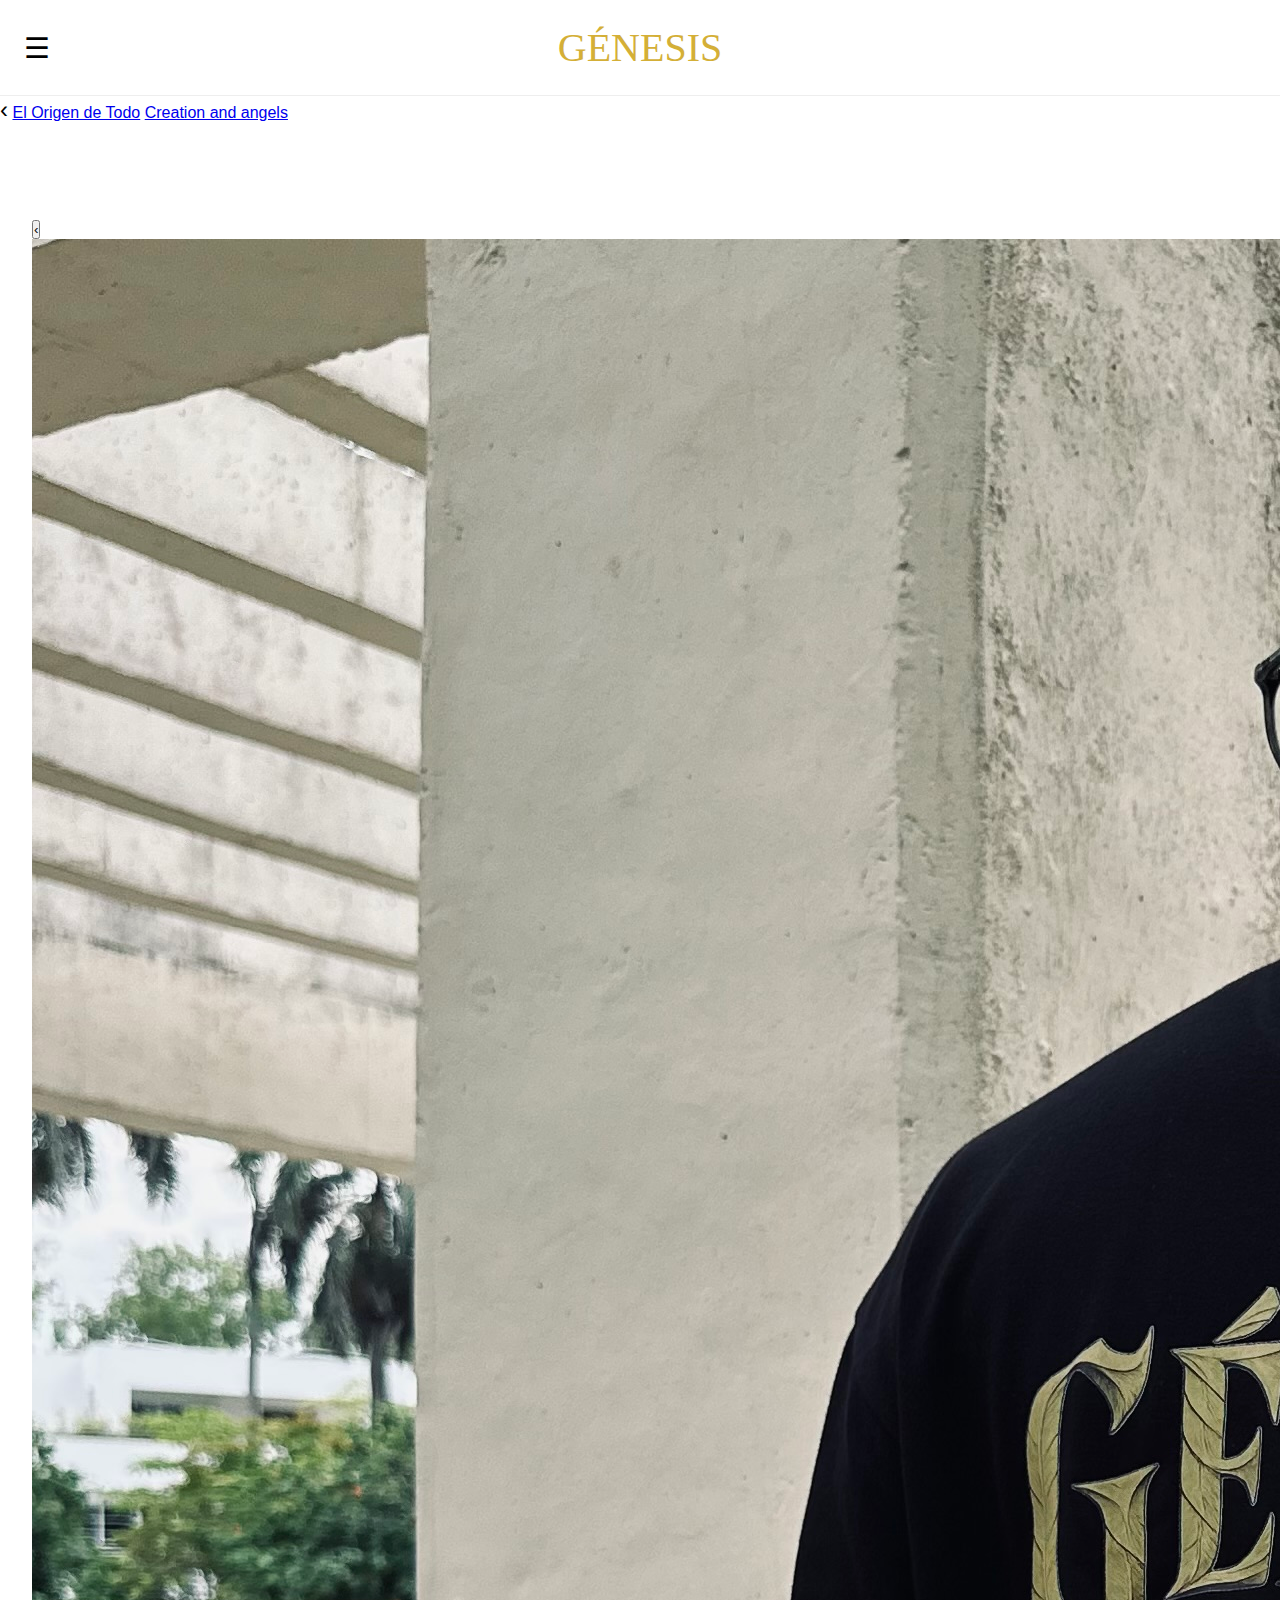
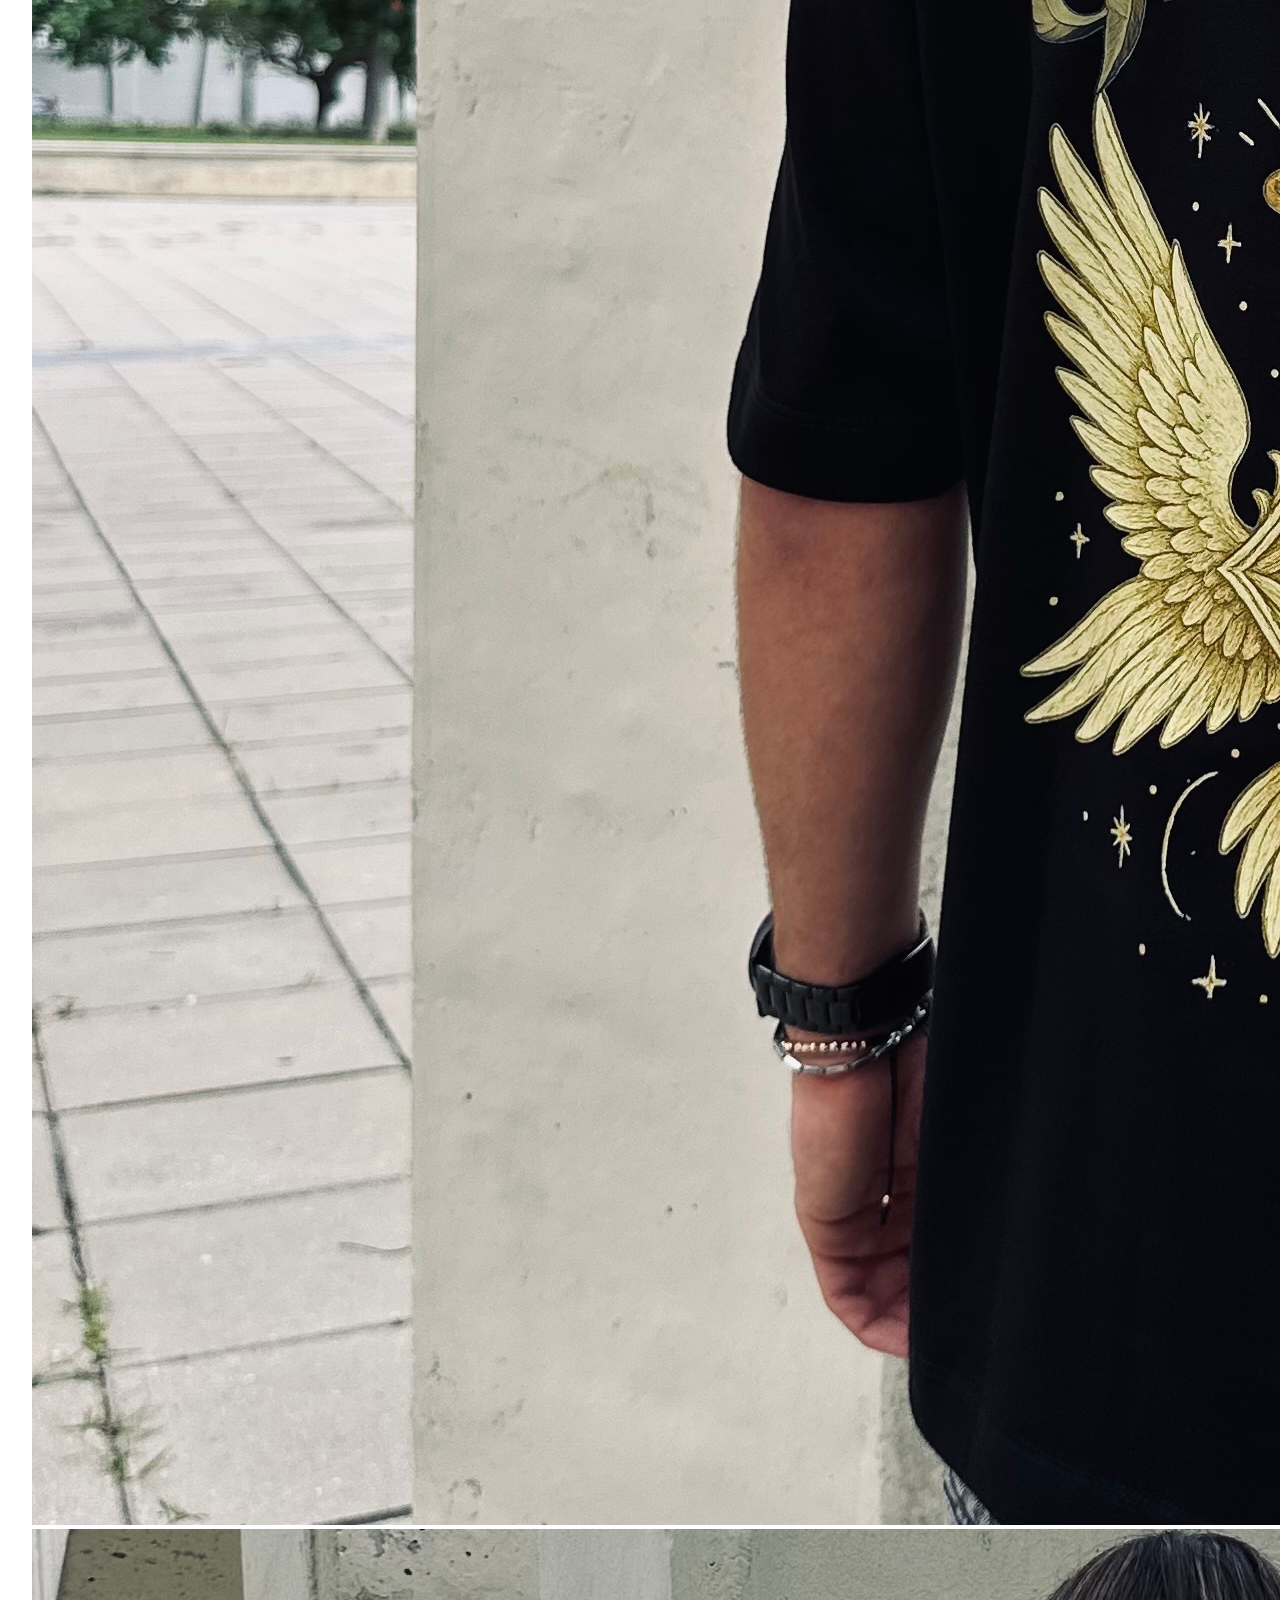
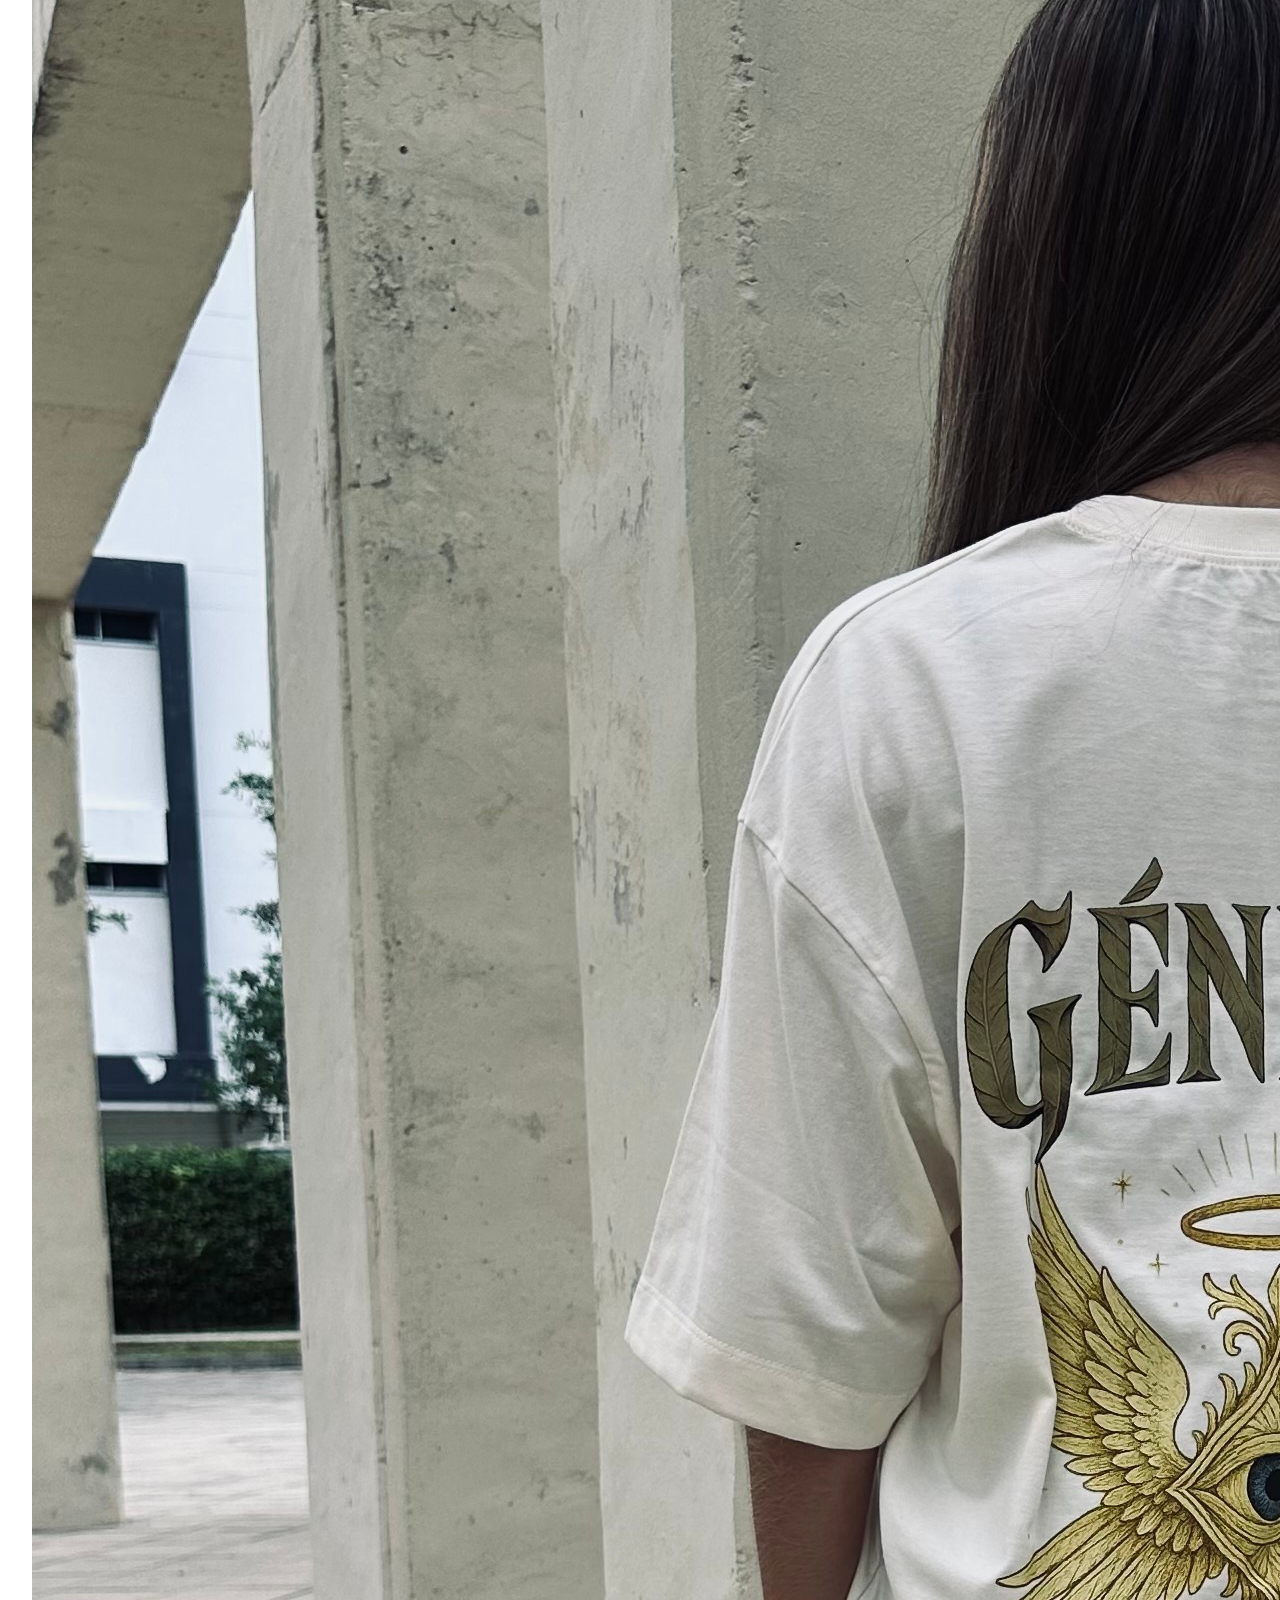
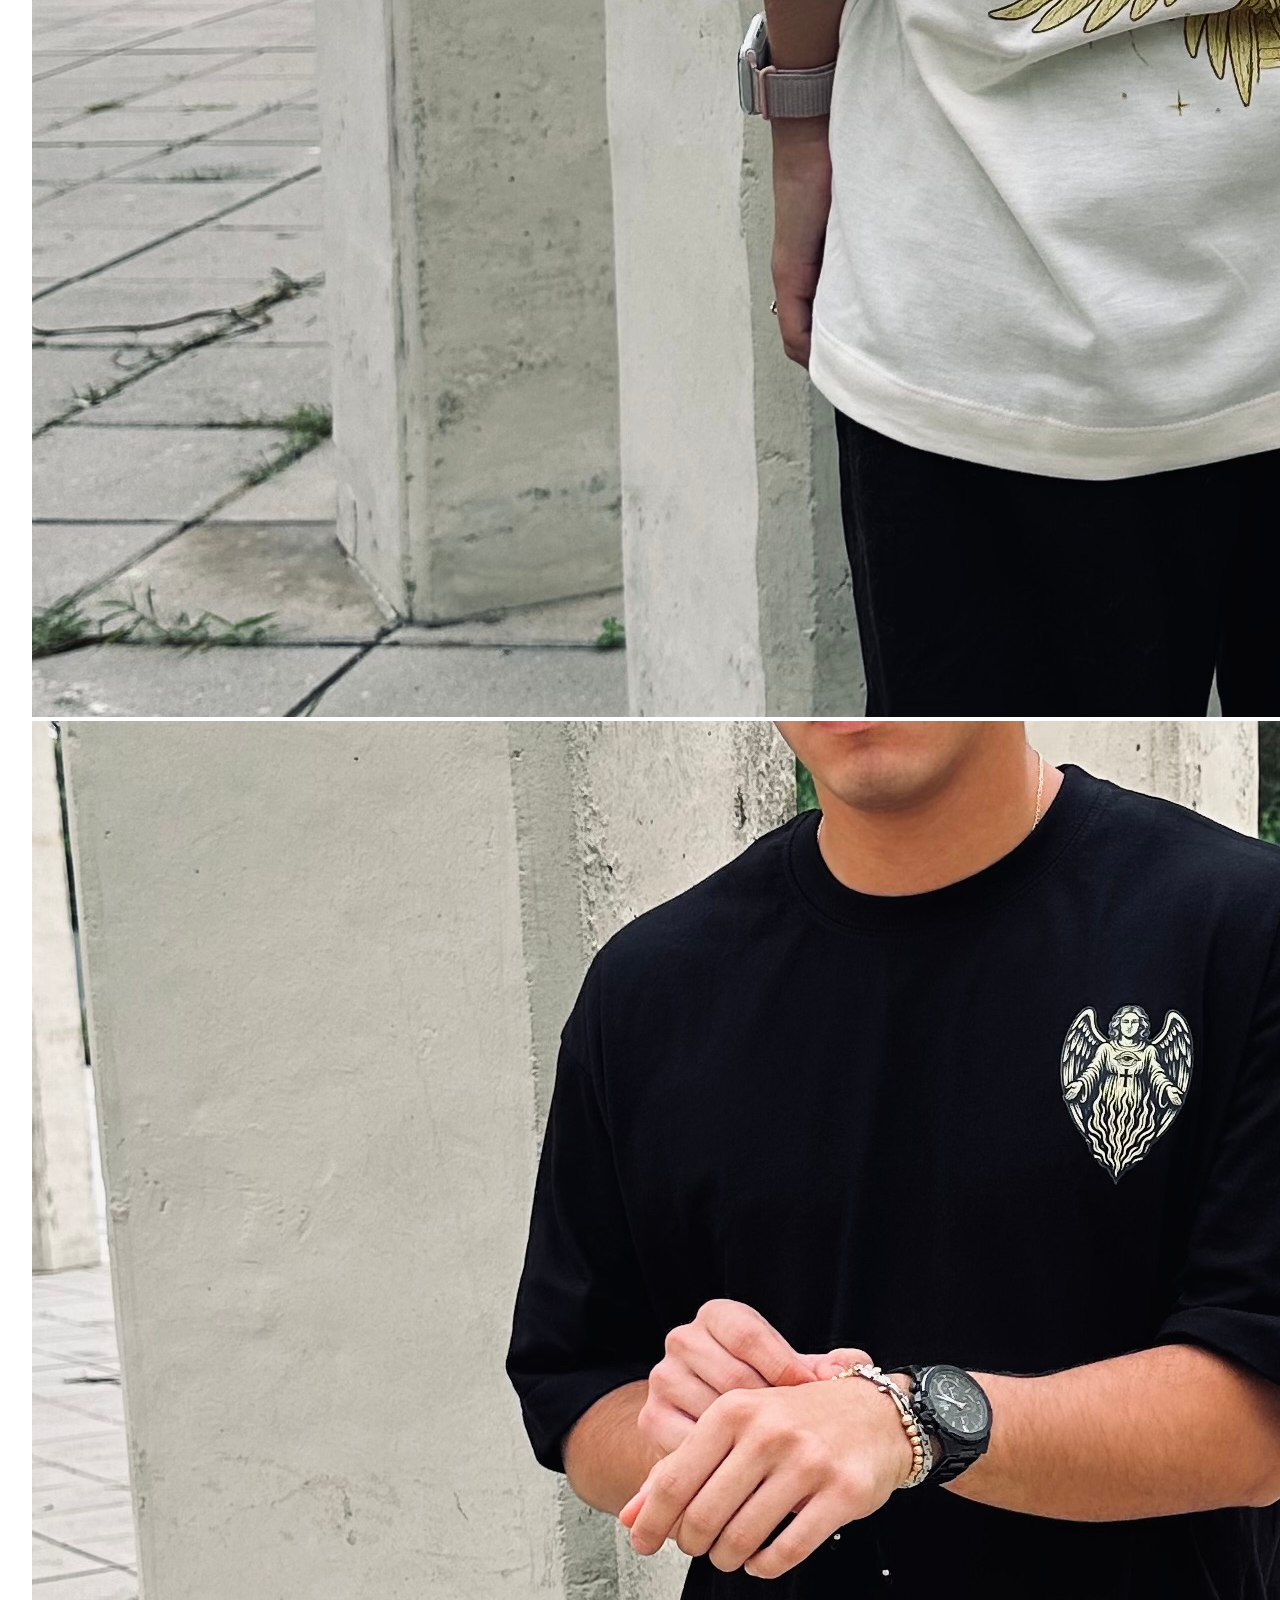
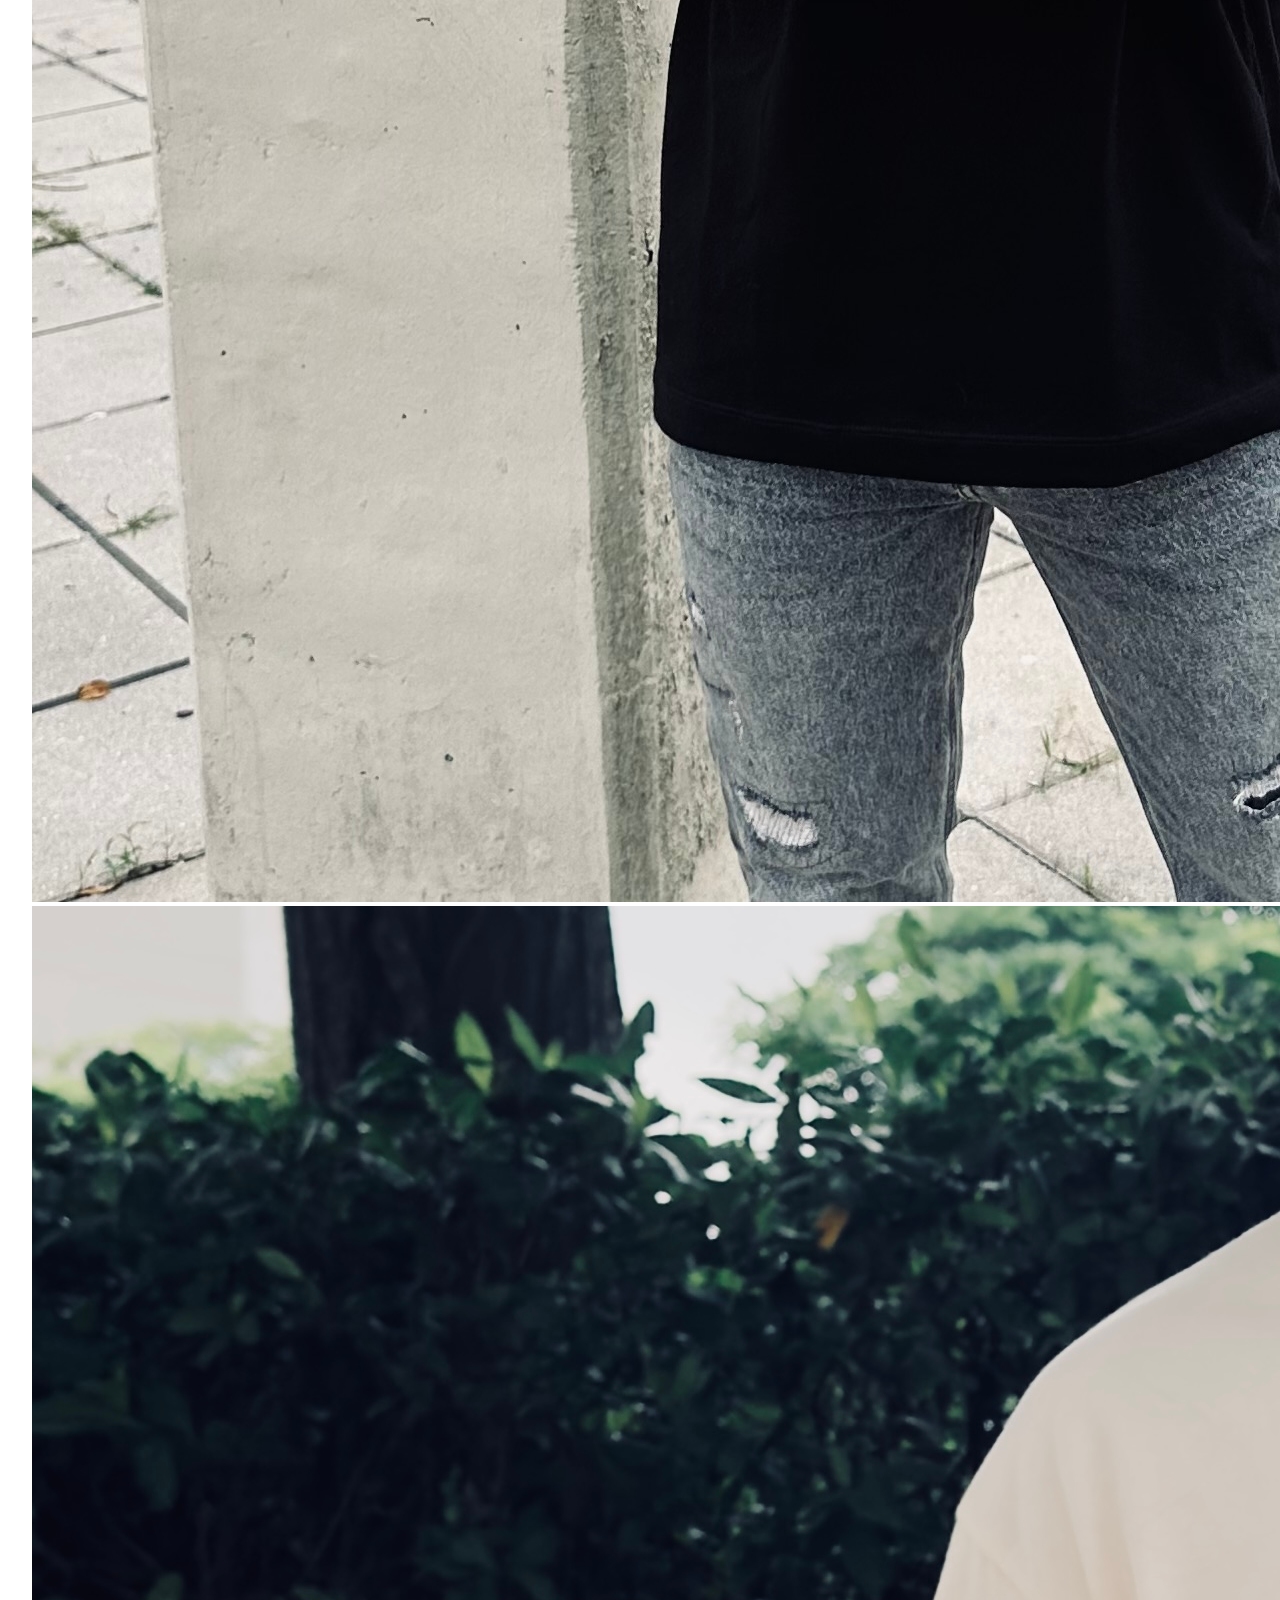
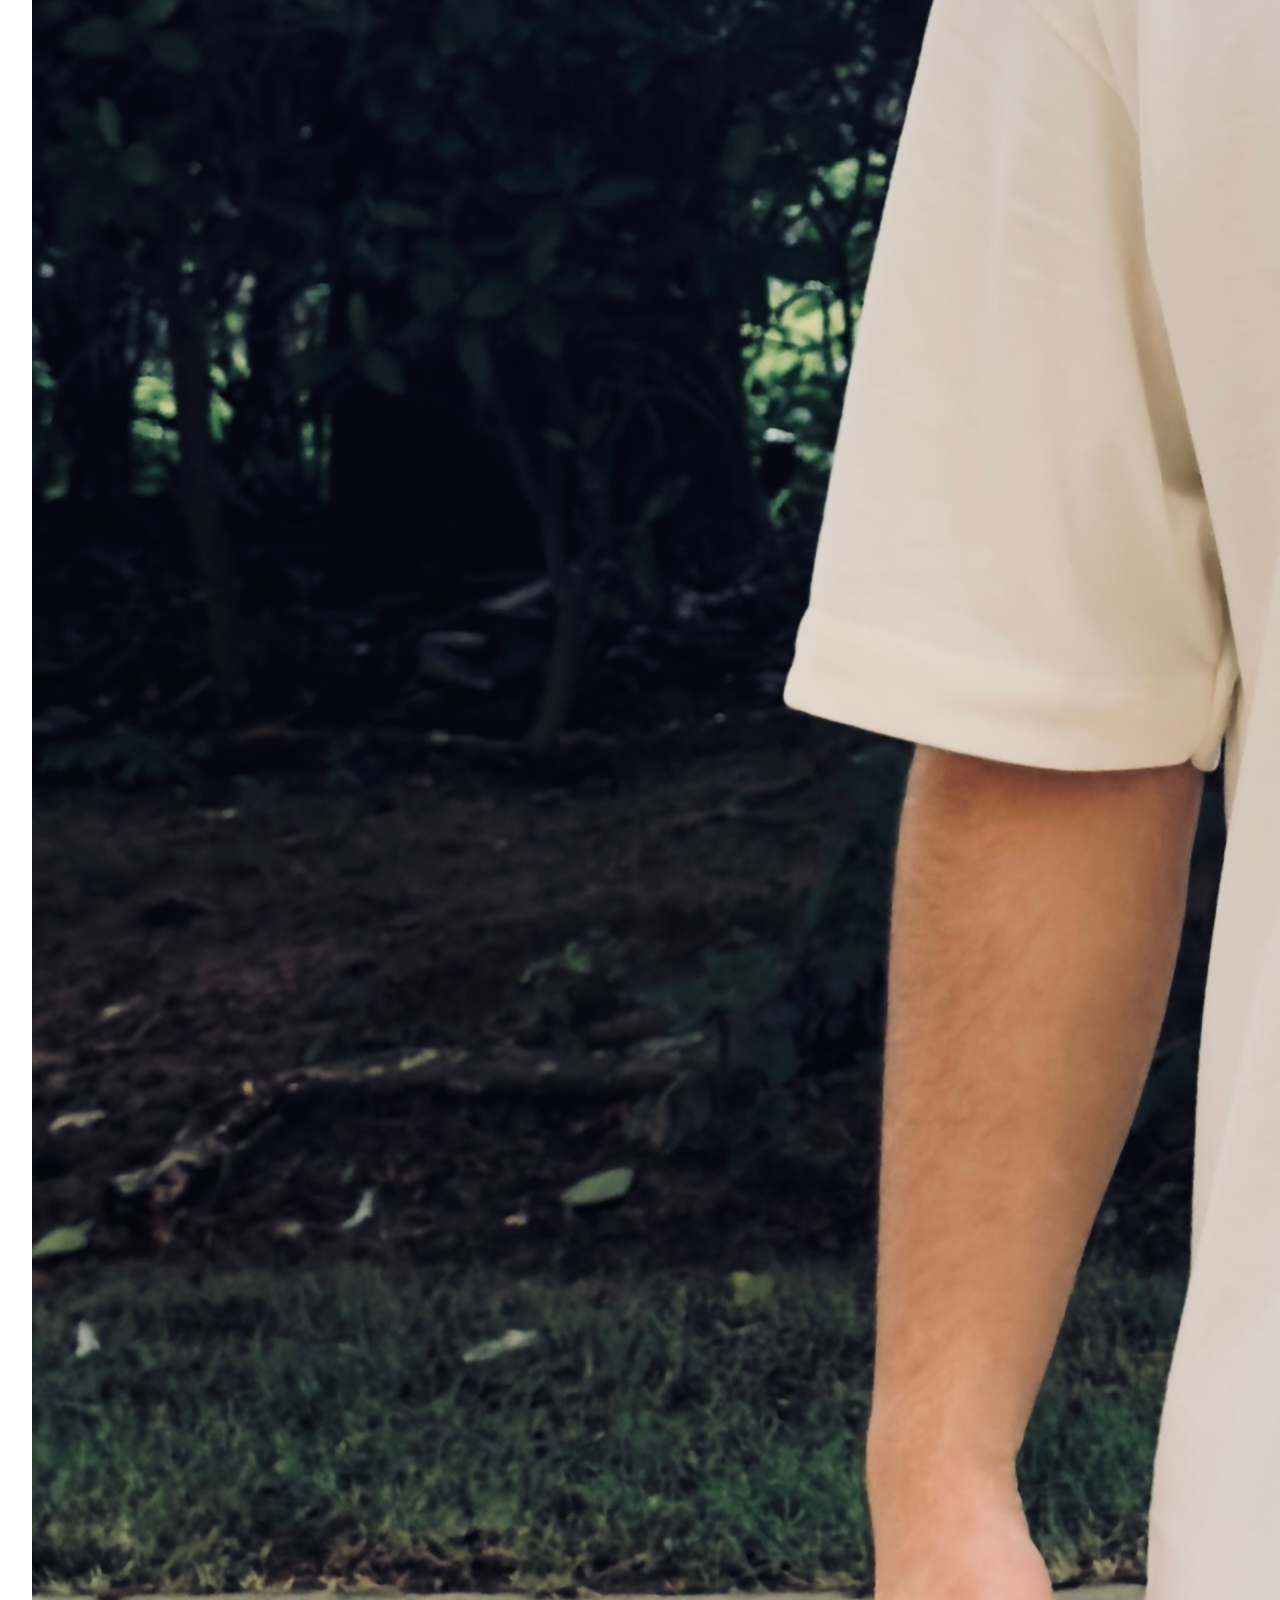
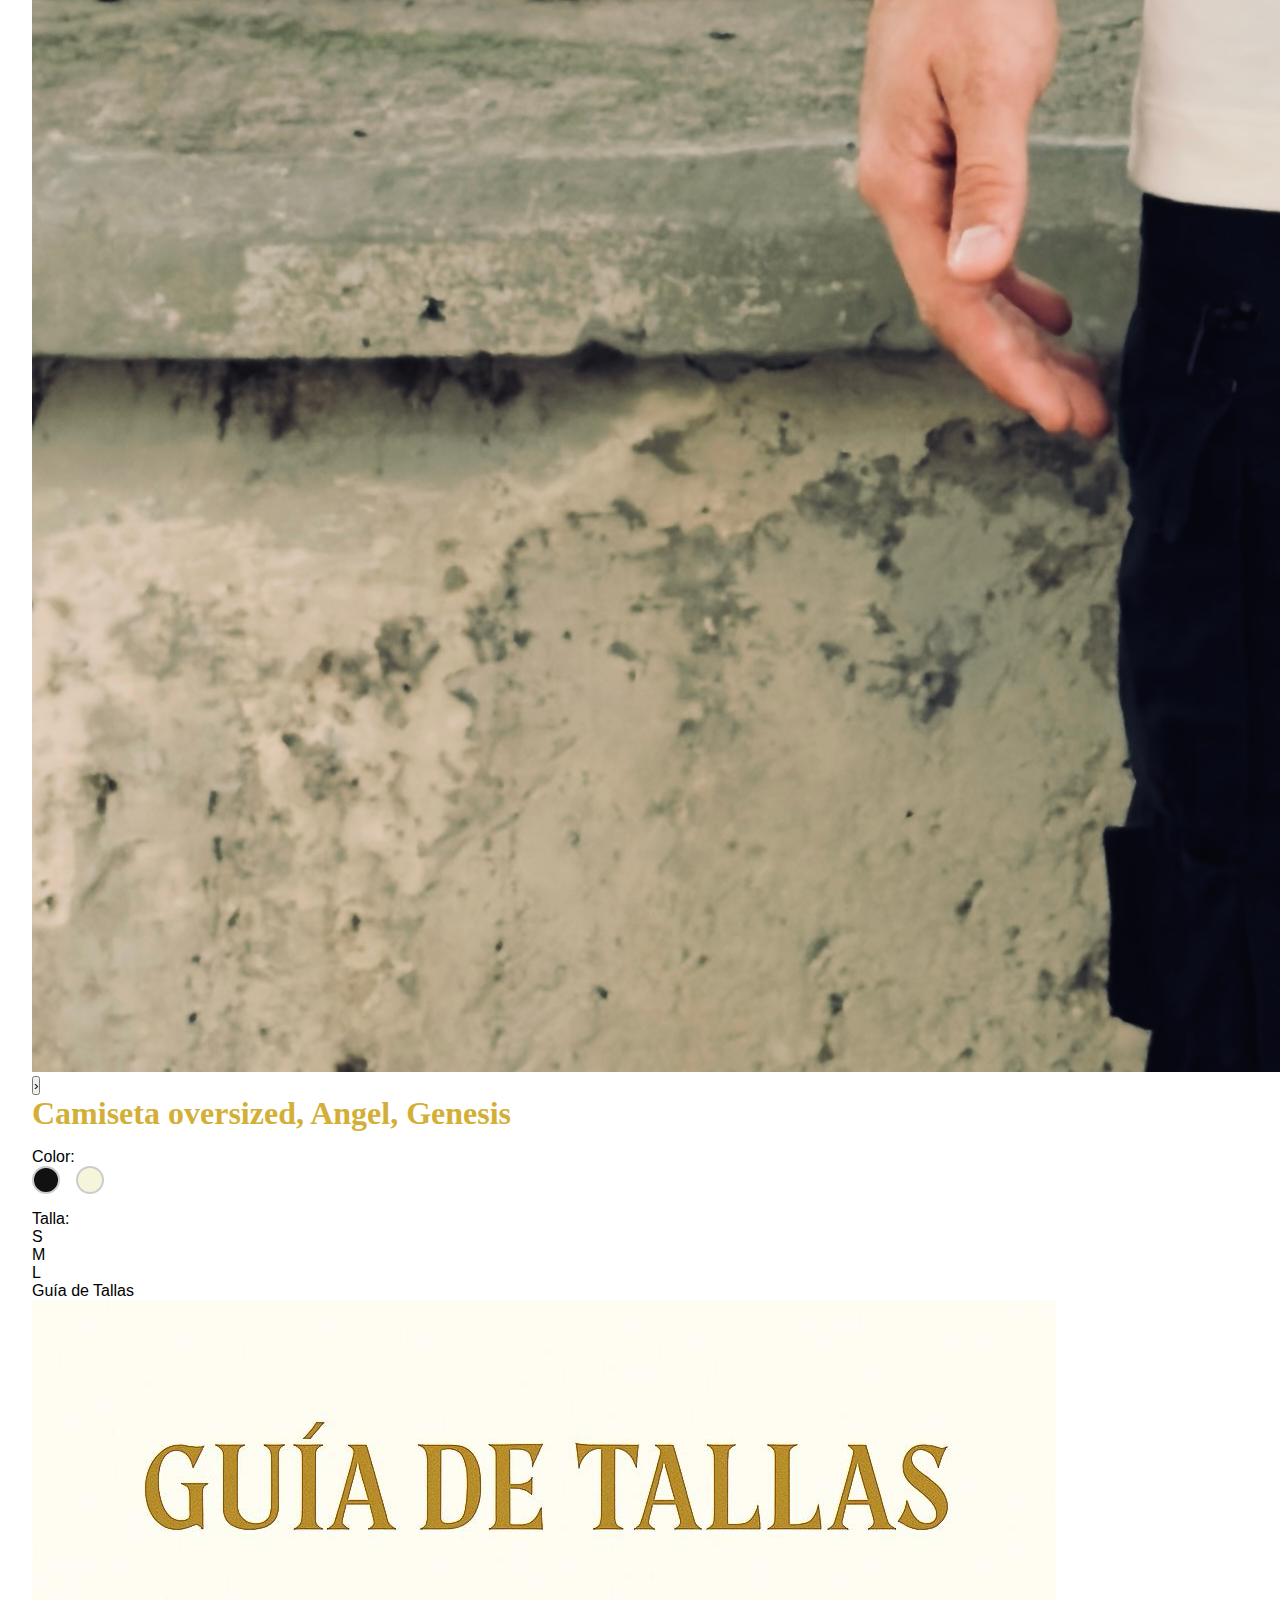
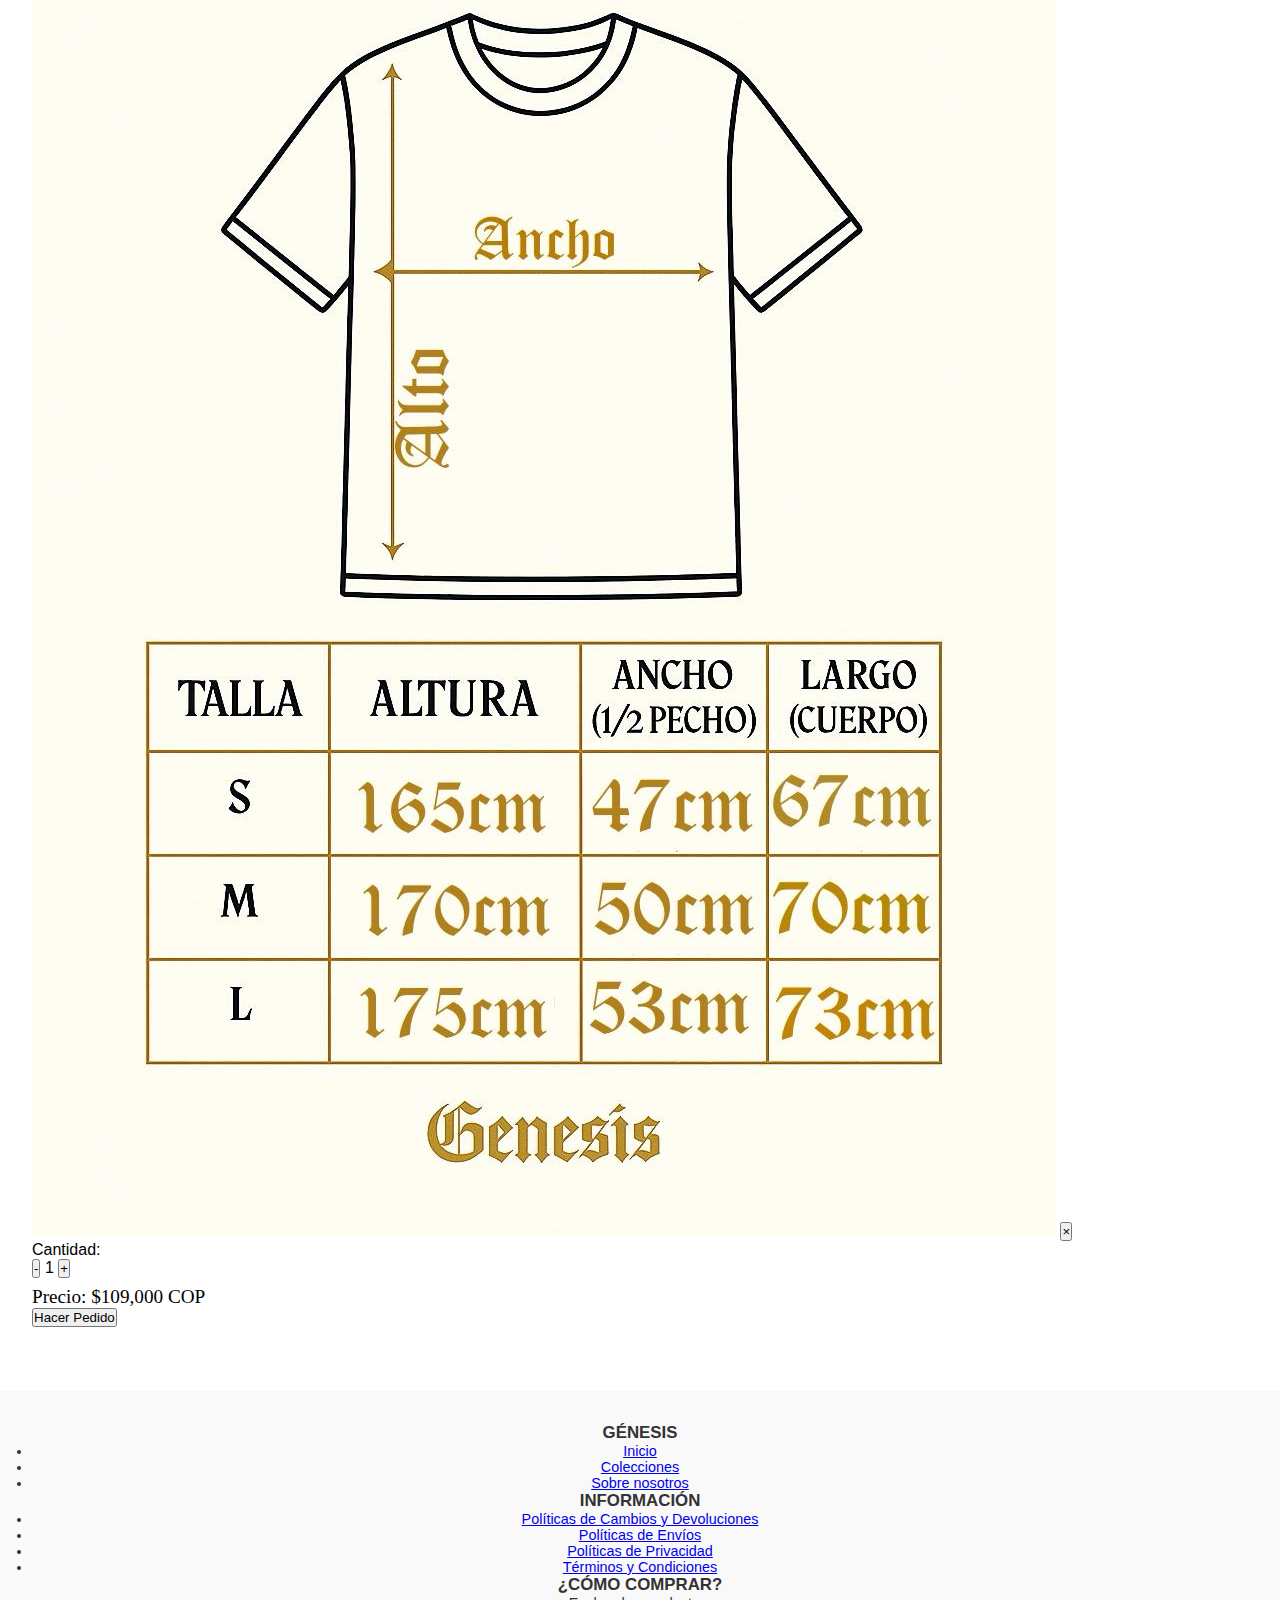
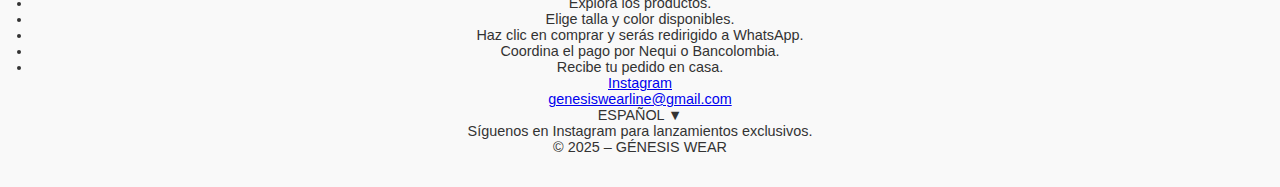
<file: angel.html>
<!DOCTYPE html>
<html lang="es">
<head>
  <meta charset="UTF-8">
  <meta name="viewport" content="width=device-width, initial-scale=1.0">
  <title>Angel</title>
  <link rel="stylesheet" href="styles.css">
<!-- Meta Pixel Code -->
<script>
!function(f,b,e,v,n,t,s)
{if(f.fbq)return;n=f.fbq=function(){n.callMethod?
n.callMethod.apply(n,arguments):n.queue.push(arguments)};
if(!f._fbq)f._fbq=n;n.push=n;n.loaded=!0;n.version='2.0';
n.queue=[];t=b.createElement(e);t.async=!0;
t.src=v;s=b.getElementsByTagName(e)[0];
s.parentNode.insertBefore(t,s)}(window, document,'script',
'https://connect.facebook.net/en_US/fbevents.js');
fbq('init', '1799466683947619');
fbq('track', 'PageView');
</script>
<noscript><img height="1" width="1" style="display:none"
src="https://www.facebook.com/tr?id=1799466683947619&ev=PageView&noscript=1"
/></noscript>
<!-- End Meta Pixel Code -->
</head>
<body id="top">
  <header class="main-header">
    <button class="menu-toggle" onclick="toggleMenu()">☰</button>
    <a href="index.html" class="title center-title">GÉNESIS</a>
  </header>

  <nav id="navMenu" class="nav-menu">
    <div class="nav-menu-content">
      <button class="nav-menu-close" onclick="toggleMenu()">‹</button>
      <a href="index.html" onclick="toggleMenu()">Inicio</a>
      <a href="#" class="submenu-link">Colecciones</a>
      <a href="brand.html" onclick="toggleMenu()">Brand</a>
    </div>
  </nav>

  <div class="submenu">
    <button class="nav-menu-close">‹</button>
    <a href="productos.html" onclick="toggleMenu()">El Origen de Todo</a>
    <a href="productos2.html" onclick="toggleMenu()">Creation and angels</a>
  </div>

  <section class="product-detail">
    <div class="slider">
      <button class="arrow left" onclick="changeSlide(-1)">&#8249;</button>
      <img src="img/aangel.jpg" alt="Angel Frente" class="active">
      <img src="img/aangel-back.jpg" alt="Angel Espalda">
      <img src="img/genesis-front1.jpg" alt="Genesis Frente 1">
      <img src="img/genesis-front2.jpg" alt="Genesis Frente 2">
      <button class="arrow right" onclick="changeSlide(1)">&#8250;</button>
    </div>
    <div class="product-options">
      <h1 style="font-family: 'Old Standard TT', serif; font-size: 2rem; font-weight: bold; color: var(--gold); margin-bottom: 1rem;">
        Camiseta oversized, Angel, Genesis
      </h1>
      <label>Color:</label>
      <div class="color-selector" style="display: flex; gap: 1rem; margin-bottom: 1rem;">
        <div class="color-circle" data-color="negro" style="background: #111; width: 28px; height: 28px; border-radius: 50%; border: 2px solid #ccc; cursor: pointer;"></div>
        <div class="color-circle" data-color="crema" style="background: #f5f5dc; width: 28px; height: 28px; border-radius: 50%; border: 2px solid #ccc; cursor: pointer;"></div>
      </div>
      <label for="size">Talla:</label>
      <div class="size-selector">
        <div class="size-option" data-key="negro-S">S</div>
        <div class="size-option" data-key="negro-M">M</div>
        <div class="size-option" data-key="negro-L">L</div>
      </div>
      <p id="size-guide" onclick="openSizeGuide()">Guía de Tallas</p>
      <div id="sizeGuideModal" class="modal" onclick="closeSizeGuide()">
        <div class="modal-content" onclick="event.stopPropagation()">
          <img src="img/guia-tallas.jpg" alt="Guía de Tallas">
          <button class="modal-close" onclick="closeSizeGuide()">×</button>
        </div>
      </div>

      <label for="quantity">Cantidad:</label>
      <div class="quantity-selector">
        <button onclick="changeQuantity(-1)">-</button>
        <span id="quantity">1</span>
        <button onclick="changeQuantity(1)">+</button>
      </div>
      <p style="font-family: 'Old Standard TT', serif; font-size: 1.2rem; color: var(--black); margin-top: 0.5rem;">Precio: $109,000 COP</p>
      <button onclick="makeOrder()">Hacer Pedido</button>
    </div>
  </section>

  <footer class="footer">
    <div class="footer-container">
      <div class="footer-column">
        <h3 class="footer-title">GÉNESIS</h3>
        <ul class="footer-links">
          <li><a href="index.html">Inicio</a></li>
          <li><a href="productos2.html">Colecciones</a></li>
          <li><a href="brand.html">Sobre nosotros</a></li>
        </ul>
      </div>
      <div class="footer-column">
        <h3 class="footer-title">INFORMACIÓN</h3>
        <ul class="footer-links">
          <li><a href="#">Políticas de Cambios y Devoluciones</a></li>
          <li><a href="#">Políticas de Envíos</a></li>
          <li><a href="#">Políticas de Privacidad</a></li>
          <li><a href="#">Términos y Condiciones</a></li>
        </ul>
      </div>
      <div class="footer-column">
        <h3 class="footer-title">¿CÓMO COMPRAR?</h3>
        <ul class="footer-list">
          <li>Explora los productos.</li>
          <li>Elige talla y color disponibles.</li>
          <li>Haz clic en comprar y serás redirigido a WhatsApp.</li>
          <li>Coordina el pago por Nequi o Bancolombia.</li>
          <li>Recibe tu pedido en casa.</li>
        </ul>
      </div>
    </div>
    <div class="footer-bottom">
      <div class="footer-social">
        <a href="https://instagram.com/genesis.1.00" target="_blank" class="social-icon">Instagram</a>
        <div class="separator"></div>
        <a href="mailto:genesiswearline@gmail.com" class="social-icon">genesiswearline@gmail.com</a>
      </div>
      <div class="footer-language">ESPAÑOL ▼</div>
      <p class="footer-note">Síguenos en Instagram para lanzamientos exclusivos.</p>
      <p class="footer-copyright">© 2025 – GÉNESIS WEAR</p>
    </div>
  </footer>

  <script>
    let selectedColor = null;
    let selectedSize = null;
    let quantity = 1;
    let currentSlide = 0;
    let stock = {};

    async function fetchStock() {
      const inventoryUrl = "https://docs.google.com/spreadsheets/d/e/2PACX-1vQ1GmPqpqeJwtefR3tM2hndAI5meeDVRjDljqanIFwGno_VogkYgi-6x1dAVErf_i7QjRP0IfB9c_fF/pub?gid=0&single=true&output=csv";
      try {
        const response = await fetch(inventoryUrl, { cache: "no-store" });
        const csvData = await response.text();
        const rows = csvData.split("\n").slice(1).filter(row => row.trim() !== "");
        stock = rows.reduce((acc, row) => {
          const [color, size, quantity] = row.split(",");
          const key = `${color.toLowerCase()}-${size.toUpperCase()}`;
          acc[key] = parseInt(quantity, 10);
          return acc;
        }, {});
      } catch (error) {
        console.error("Error fetching stock data:", error);
      }
    }

    document.querySelectorAll('.color-circle').forEach(circle => {
      circle.addEventListener('click', () => {
        document.querySelectorAll('.color-circle').forEach(c => c.classList.remove('selected'));
        circle.classList.add('selected');
        selectedColor = circle.dataset.color;
        // Reset size and quantity selection when color changes
        selectedSize = null;
        document.querySelectorAll('.size-option').forEach(option => option.classList.remove('selected'));
        quantity = 1;
        document.getElementById('quantity').textContent = quantity;
      });
    });

    // Añade brillo al seleccionar color
    const style = document.createElement('style');
    style.innerHTML = `
      .color-circle.selected {
        box-shadow: 0 0 0 3px var(--gold, #d4af37), 0 0 8px 2px #fff;
        border-color: var(--gold, #d4af37);
      }
    `;
    document.head.appendChild(style);

    function selectSize(size) {
      if (!selectedColor) {
        alert('Por favor selecciona un color.');
        return;
      }
      selectedSize = size;
      document.querySelectorAll('.size-option').forEach(option => option.classList.remove('selected'));
      document.querySelectorAll('.size-option').forEach(option => {
        if (option.textContent === size) option.classList.add('selected');
      });
      quantity = 1;
      document.getElementById('quantity').textContent = quantity;
    }

    document.querySelectorAll('.size-option').forEach(option => {
      option.addEventListener('click', () => {
        if (!option.classList.contains('unavailable')) {
          selectSize(option.dataset.key.split('-')[1]);
        }
      });
    });

    function openSizeGuide() {
      document.getElementById('sizeGuideModal').classList.add('show');
    }

    function closeSizeGuide() {
      document.getElementById('sizeGuideModal').classList.remove('show');
    }

    function changeQuantity(change) {
      if (!selectedSize || !selectedColor) {
        alert('Por favor selecciona un color y una talla.');
        return;
      }
      const maxQuantity = stock[`${selectedColor}-${selectedSize}`] || 0;
      quantity = Math.max(1, Math.min(maxQuantity, quantity + change));
      document.getElementById('quantity').textContent = quantity;
    }

    function makeOrder() {
      if (!selectedSize || !selectedColor) {
        alert('Por favor selecciona un color y una talla.');
        return;
      }
      const colorText = selectedColor === 'negro' ? 'negra' : 'crema';
      const message = `Hola Genesis, deseo ordenar la camisa "Angel", color ${colorText}, talla ${selectedSize}, cantidad ${quantity}.`;
      window.open(`https://wa.me/573176650424?text=${encodeURIComponent(message)}`);
    }

    function changeSlide(direction) {
      const slides = document.querySelectorAll('.slider img');
      slides[currentSlide].classList.remove('active');
      currentSlide = (currentSlide + direction + slides.length) % slides.length;
      slides[currentSlide].classList.add('active');
    }

    fetchStock();
  </script>
  <script src="menu.js"></script>
</body>
</html>
</file>
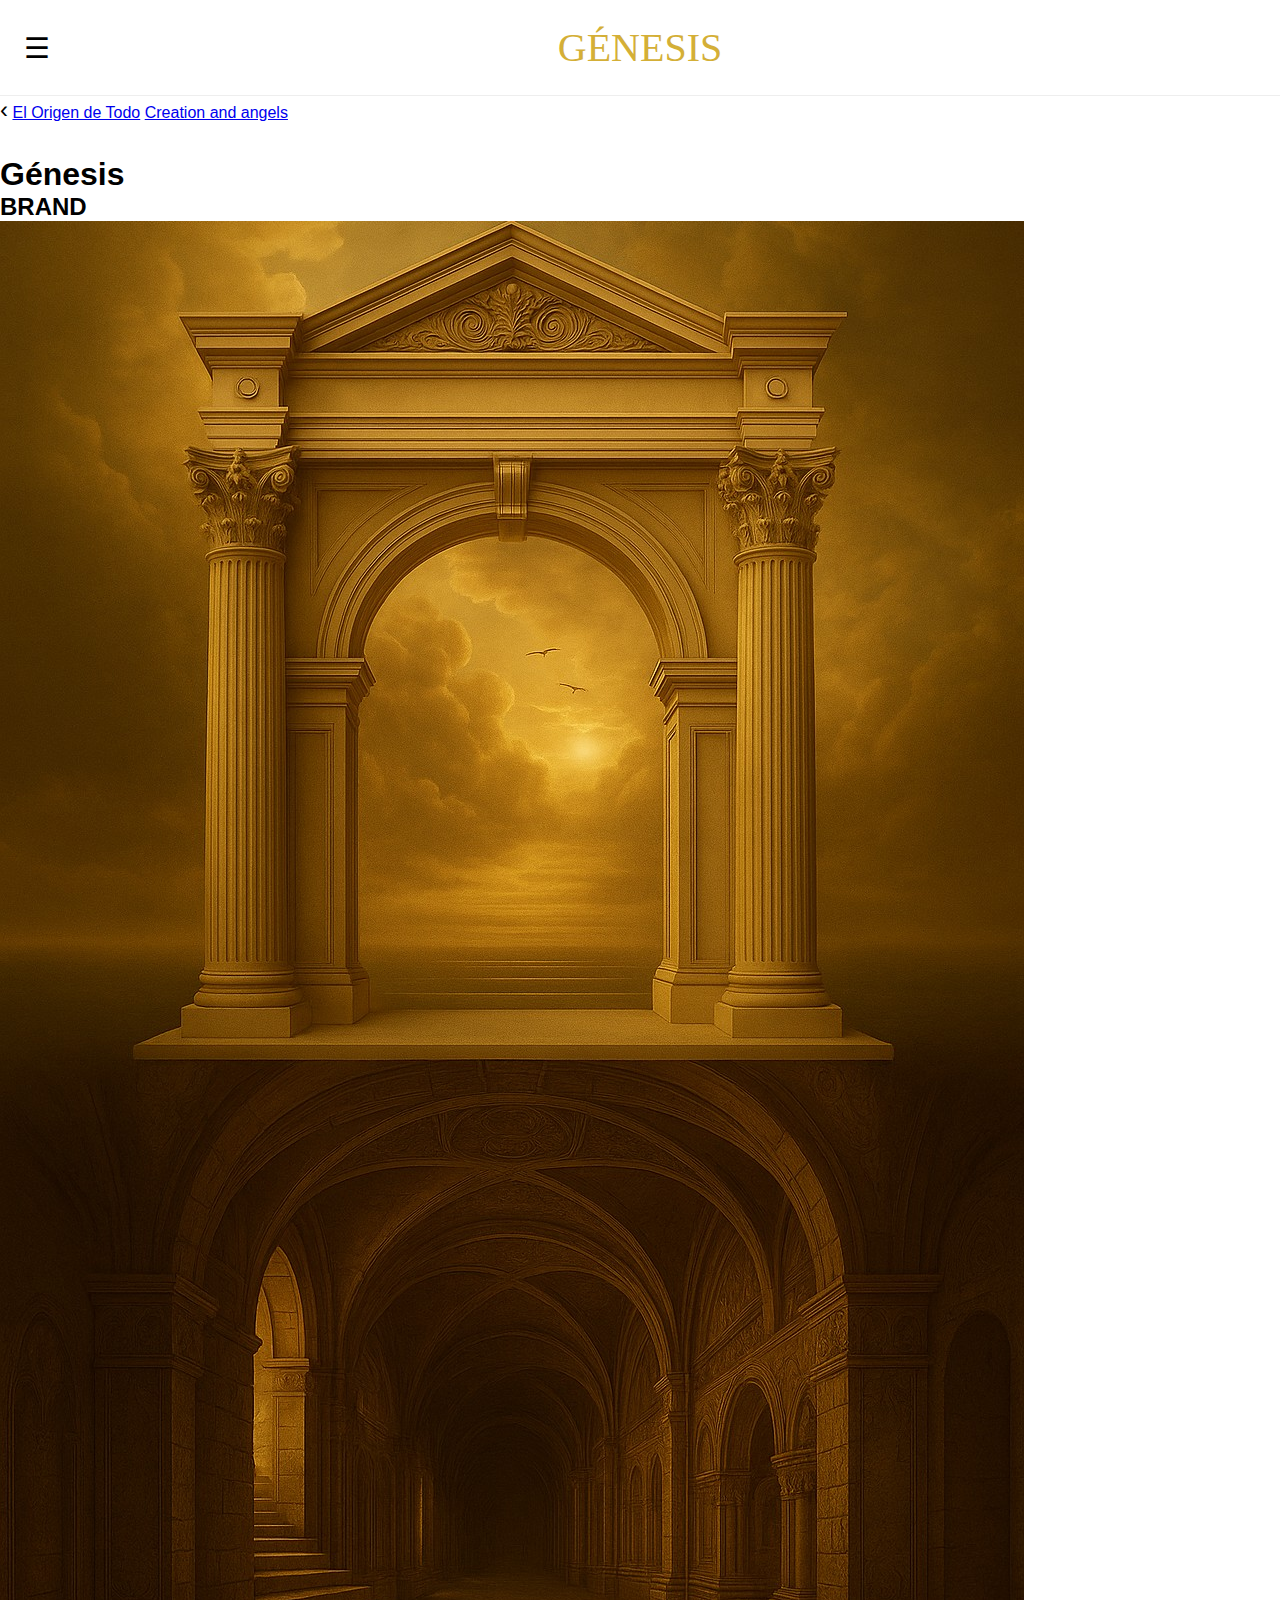
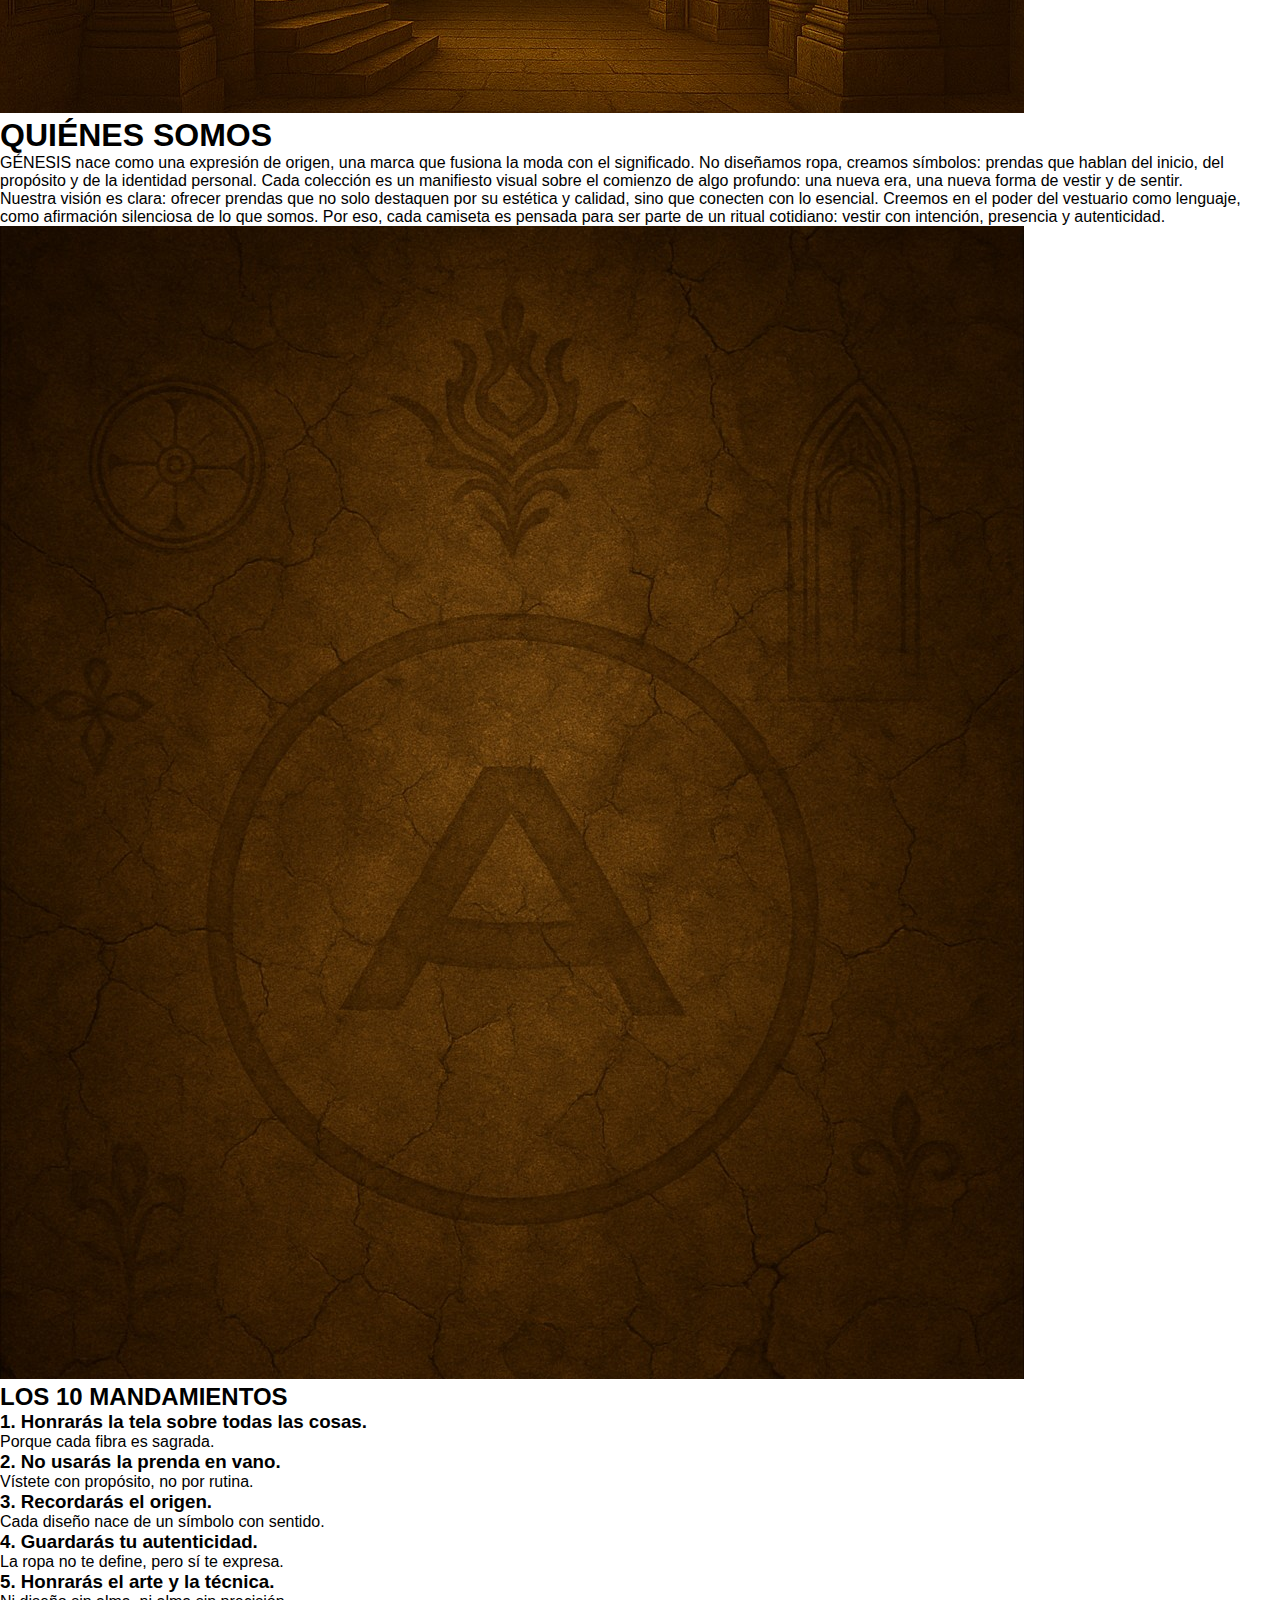
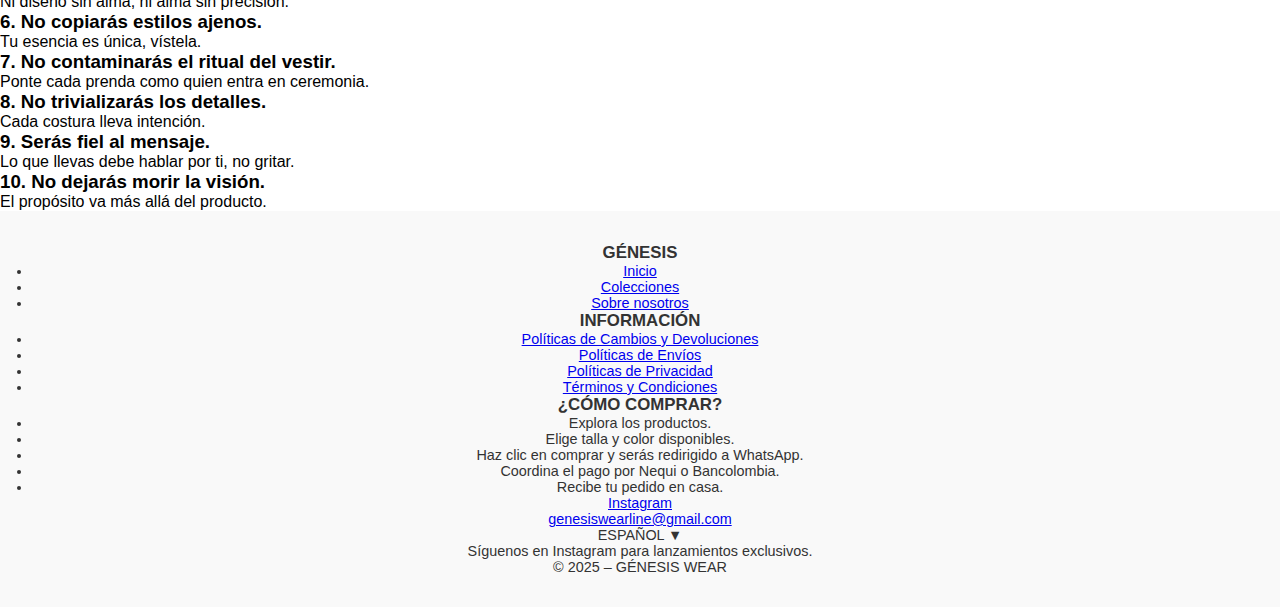
<file: brand.html>
<!DOCTYPE html>
<html lang="es">
<head>
  <meta charset="UTF-8">
  <meta name="viewport"="width=device-width, initial-scale=1.0">
  <title>GÉNESIS - Brand</title>
  <link rel="stylesheet" href="styles.css">
</head>
<body id="top">
  <header class="main-header">
    <button class="menu-toggle" onclick="toggleMenu()">☰</button>
    <a href="index.html" class="title center-title">GÉNESIS</a>
  </header>

  <nav id="navMenu" class="nav-menu">
    <div class="nav-menu-content">
      <button class="nav-menu-close" onclick="toggleMenu()">‹</button>
      <a href="index.html" onclick="toggleMenu()">Inicio</a>
      <a href="#" class="submenu-link">Colecciones</a>
      <a href="brand.html" onclick="toggleMenu()">Brand</a>
    </div>
  </nav>

  <div class="submenu">
    <button class="nav-menu-close">‹</button>
    <a href="productos.html" onclick="toggleMenu()">El Origen de Todo</a>
    <a href="productos2.html" onclick="toggleMenu()">Creation and angels</a>
  </div>

  <main class="brand-content">
    <div class="image-container">
      <div class="brand-header">
        <h1 class="genesis-title">Génesis</h1>
        <h2 class="brand-subtitle">BRAND</h2>
      </div>
      <img src="img/brand-image.jpg" alt="Brand Image">
      <div class="text-overlay">
        <h1 class="brand-title">QUIÉNES SOMOS</h1>
        <p class="brand-description">
          GÉNESIS nace como una expresión de origen, una marca que fusiona la moda con el significado. No diseñamos ropa, creamos símbolos: prendas que hablan del inicio, del propósito y de la identidad personal. Cada colección es un manifiesto visual sobre el comienzo de algo profundo: una nueva era, una nueva forma de vestir y de sentir.
        </p>
        <p class="brand-description">
          Nuestra visión es clara: ofrecer prendas que no solo destaquen por su estética y calidad, sino que conecten con lo esencial. Creemos en el poder del vestuario como lenguaje, como afirmación silenciosa de lo que somos. Por eso, cada camiseta es pensada para ser parte de un ritual cotidiano: vestir con intención, presencia y autenticidad.
        </p>
      </div>
    </div>
    <div class="image-container">
      <img src="img/brand-image-2.jpg" alt="Brand Image 2">
      <h2 class="mandamientos-title">LOS 10 MANDAMIENTOS</h2>
      <div class="mandamientos-container">
        <div class="mandamiento">
          <h3>1. Honrarás la tela sobre todas las cosas.</h3>
          <p>Porque cada fibra es sagrada.</p>
        </div>
        <div class="mandamiento">
          <h3>2. No usarás la prenda en vano.</h3>
          <p>Vístete con propósito, no por rutina.</p>
        </div>
        <div class="mandamiento">
          <h3>3. Recordarás el origen.</h3>
          <p>Cada diseño nace de un símbolo con sentido.</p>
        </div>
        <div class="mandamiento">
          <h3>4. Guardarás tu autenticidad.</h3>
          <p>La ropa no te define, pero sí te expresa.</p>
        </div>
        <div class="mandamiento">
          <h3>5. Honrarás el arte y la técnica.</h3>
          <p>Ni diseño sin alma, ni alma sin precisión.</p>
        </div>
        <div class="mandamiento">
          <h3>6. No copiarás estilos ajenos.</h3>
          <p>Tu esencia es única, vístela.</p>
        </div>
        <div class="mandamiento">
          <h3>7. No contaminarás el ritual del vestir.</h3>
          <p>Ponte cada prenda como quien entra en ceremonia.</p>
        </div>
        <div class="mandamiento">
          <h3>8. No trivializarás los detalles.</h3>
          <p>Cada costura lleva intención.</p>
        </div>
        <div class="mandamiento">
          <h3>9. Serás fiel al mensaje.</h3>
          <p>Lo que llevas debe hablar por ti, no gritar.</p>
        </div>
        <div class="mandamiento">
          <h3>10. No dejarás morir la visión.</h3>
          <p>El propósito va más allá del producto.</p>
        </div>
      </div>
    </div>
  </main>

  <footer class="footer">
    <div class="footer-container">
      <div class="footer-column">
        <h3 class="footer-title">GÉNESIS</h3>
        <ul class="footer-links">
          <li><a href="index.html">Inicio</a></li>
          <li><a href="productos2.html">Colecciones</a></li>
          <li><a href="brand.html">Sobre nosotros</a></li>
        </ul>
      </div>
      <div class="footer-column">
        <h3 class="footer-title">INFORMACIÓN</h3>
        <ul class="footer-links">
          <li><a href="#">Políticas de Cambios y Devoluciones</a></li>
          <li><a href="#">Políticas de Envíos</a></li>
          <li><a href="#">Políticas de Privacidad</a></li>
          <li><a href="#">Términos y Condiciones</a></li>
        </ul>
      </div>
      <div class="footer-column">
        <h3 class="footer-title">¿CÓMO COMPRAR?</h3>
        <ul class="footer-list">
          <li>Explora los productos.</li>
          <li>Elige talla y color disponibles.</li>
          <li>Haz clic en comprar y serás redirigido a WhatsApp.</li>
          <li>Coordina el pago por Nequi o Bancolombia.</li>
          <li>Recibe tu pedido en casa.</li>
        </ul>
      </div>
    </div>
    <div class="footer-bottom">
      <div class="footer-social">
        <a href="https://instagram.com/genesis.1.00" target="_blank" class="social-icon">Instagram</a>
        <div class="separator"></div>
        <a href="mailto:genesiswearline@gmail.com" class="social-icon">genesiswearline@gmail.com</a>
      </div>
      <div class="footer-language">ESPAÑOL ▼</div>
      <p class="footer-note">Síguenos en Instagram para lanzamientos exclusivos.</p>
      <p class="footer-copyright">© 2025 – GÉNESIS WEAR</p>
    </div>
  </footer>

  <script src="menu.js"></script>
</body>
</html>
</file>
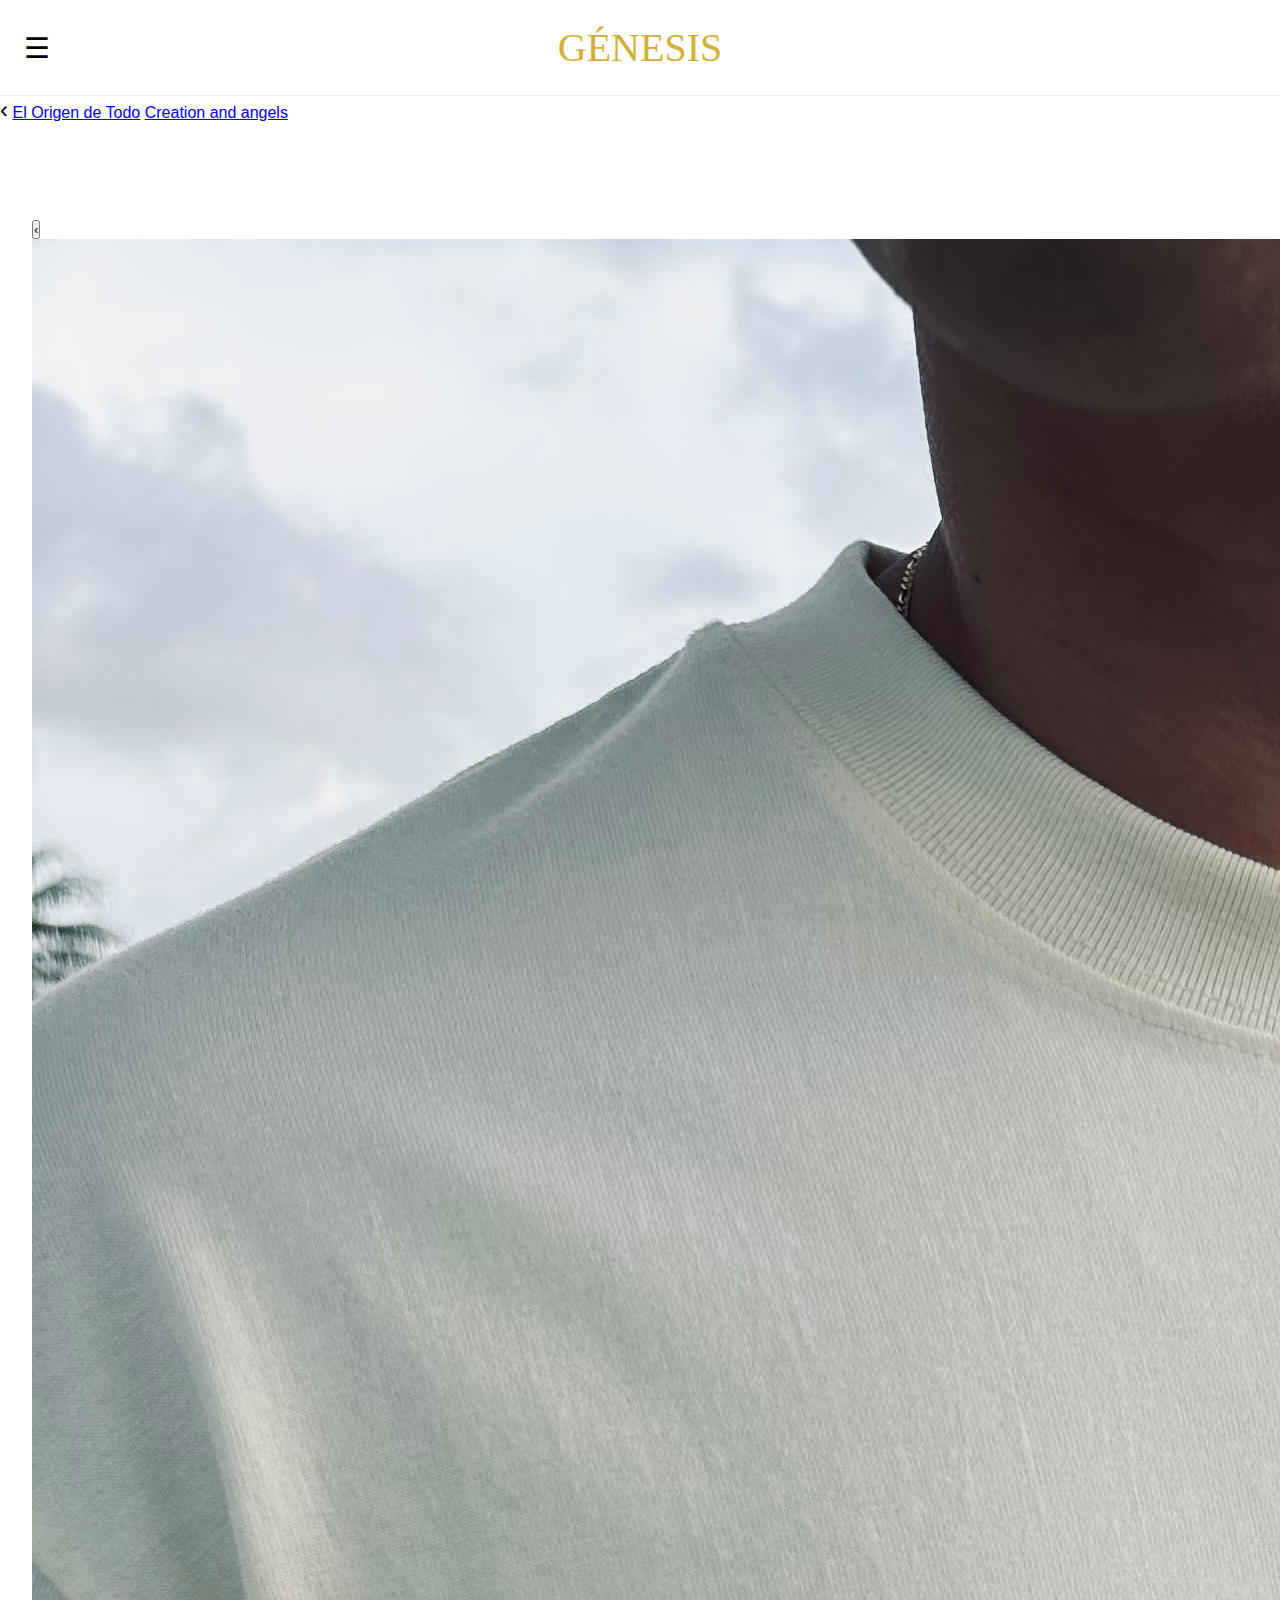
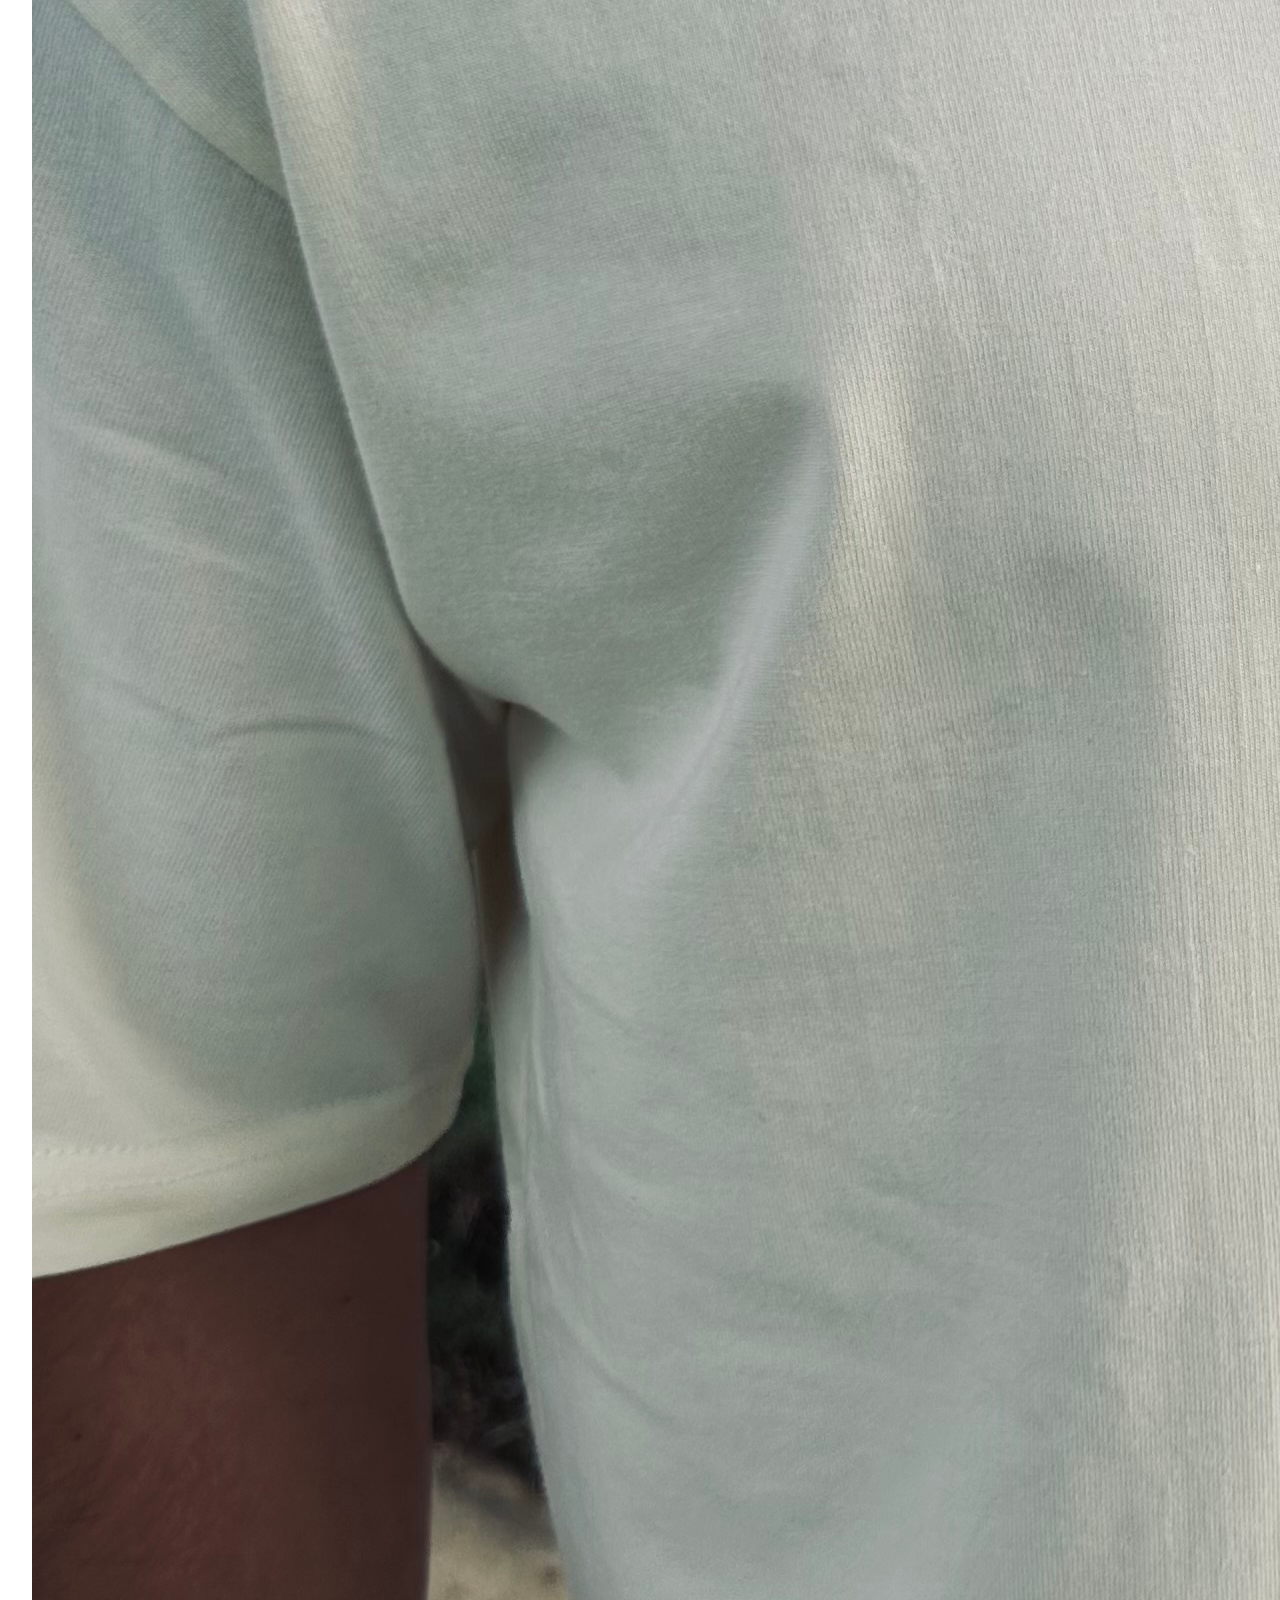
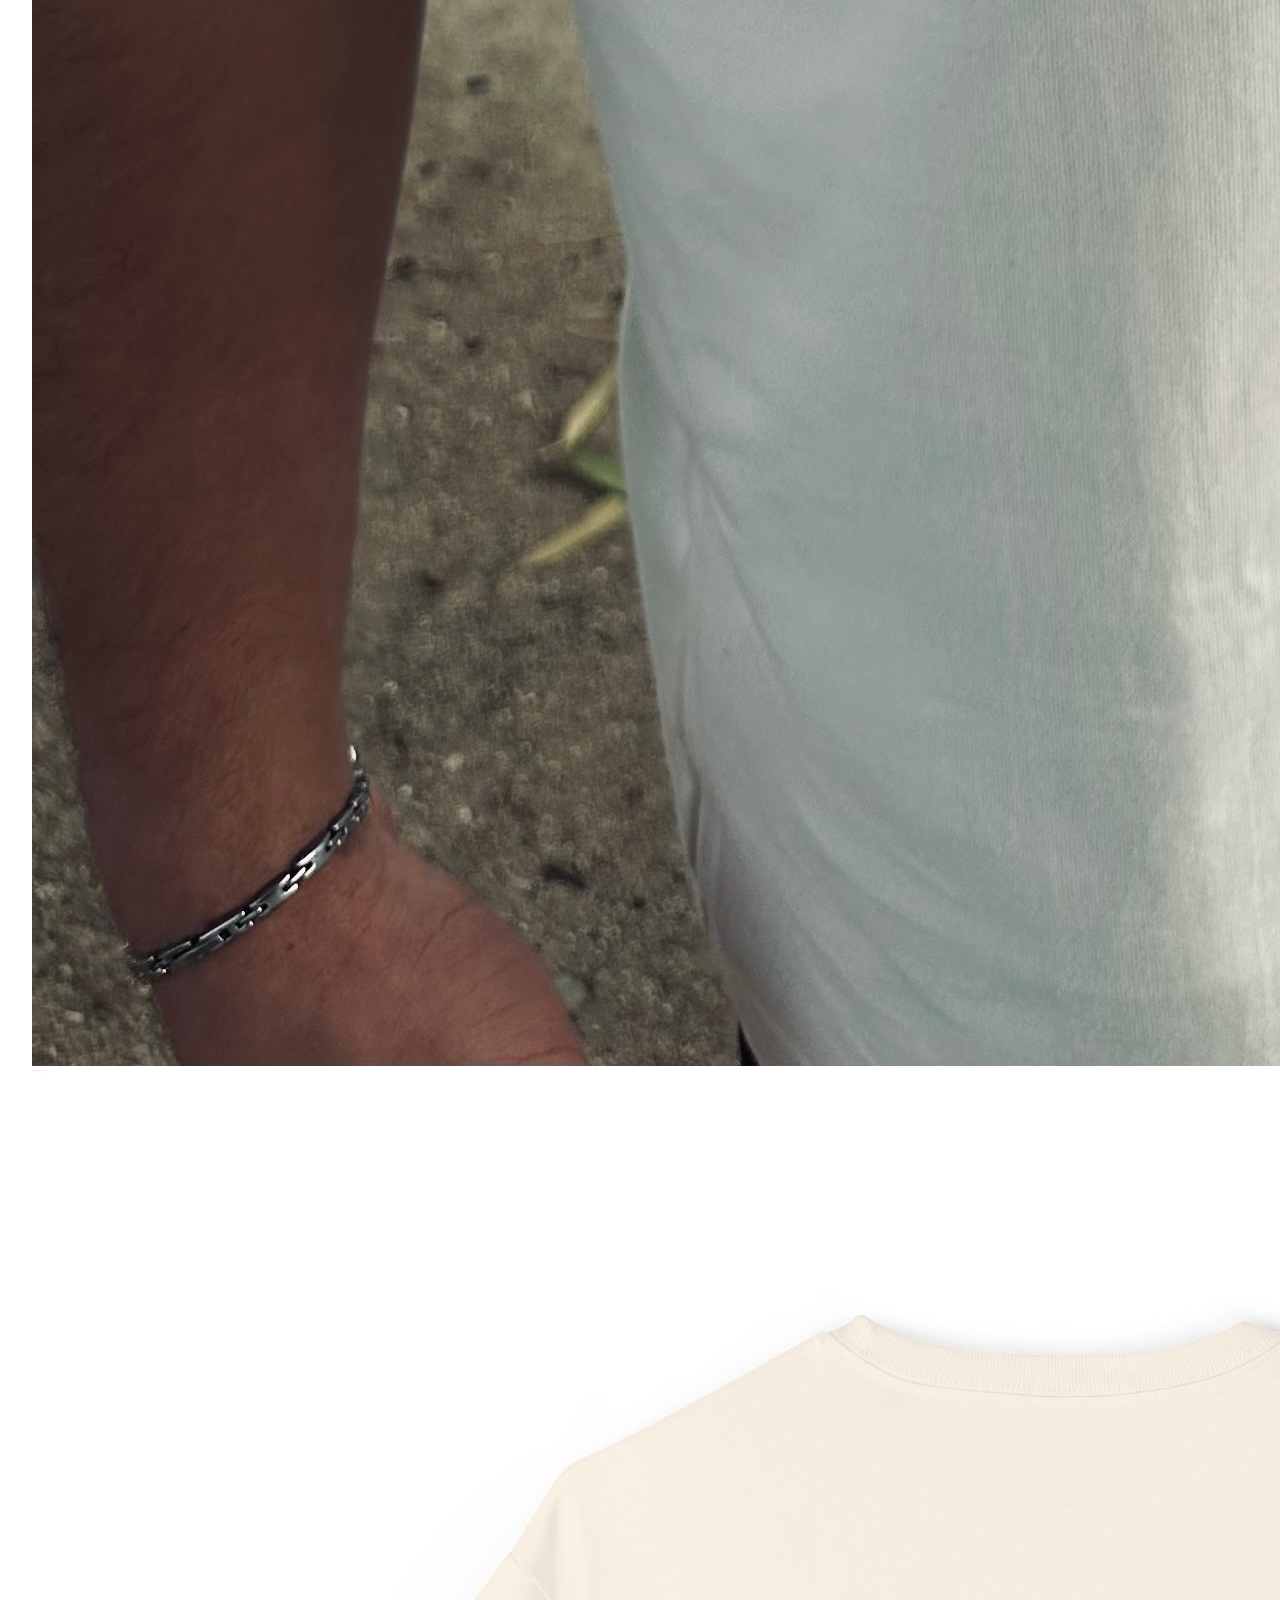
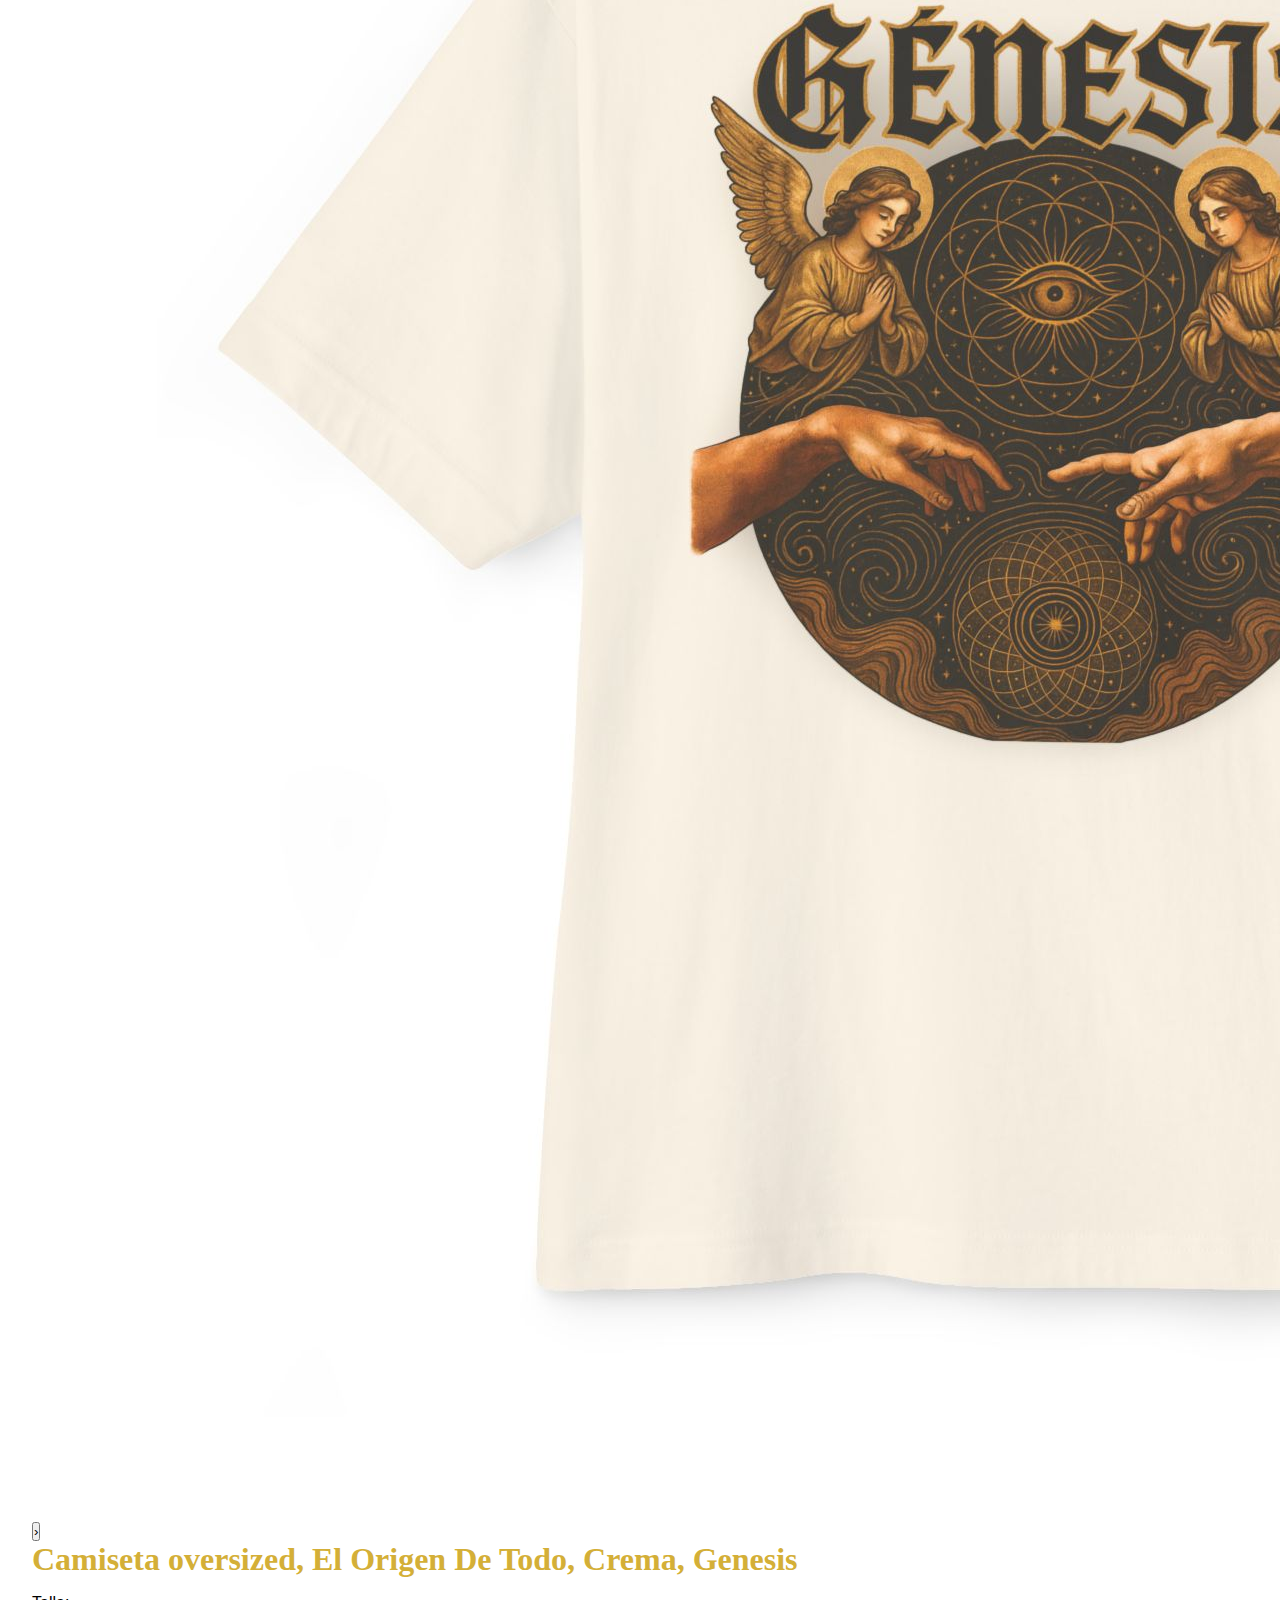
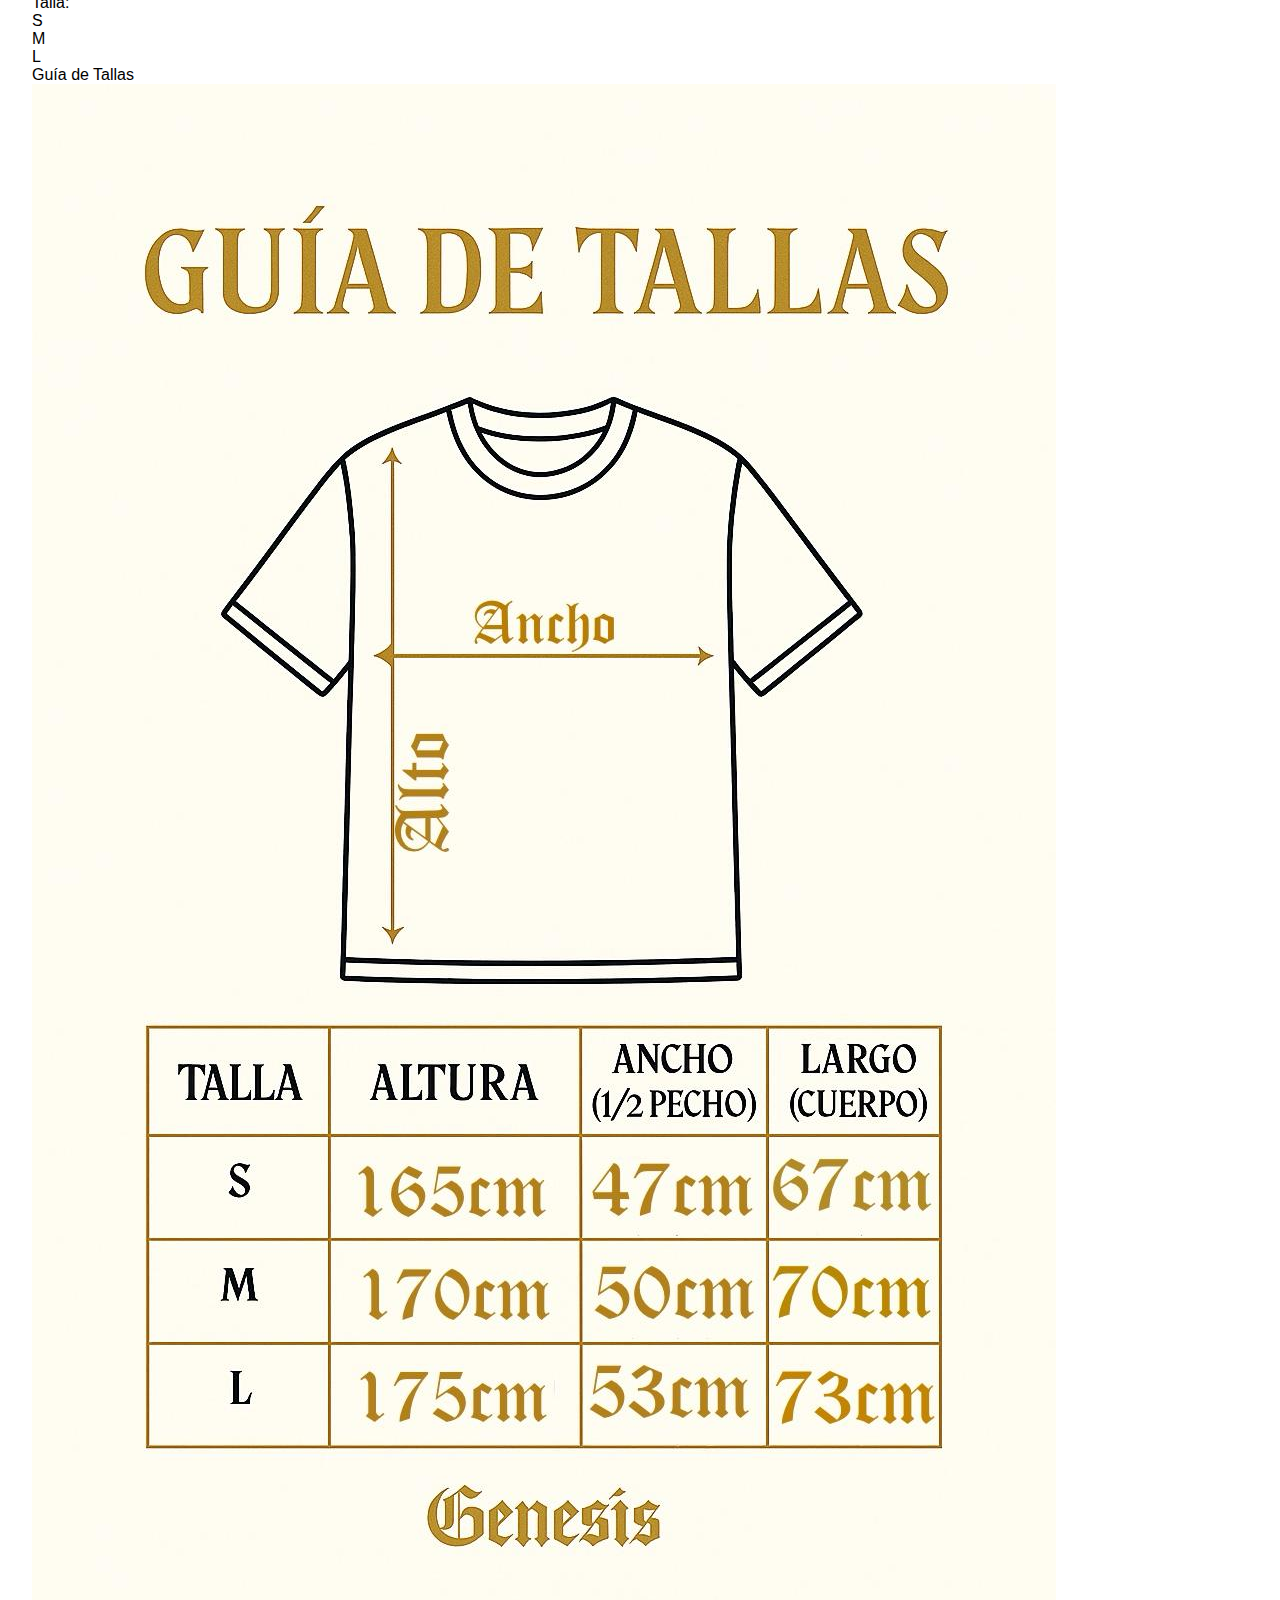
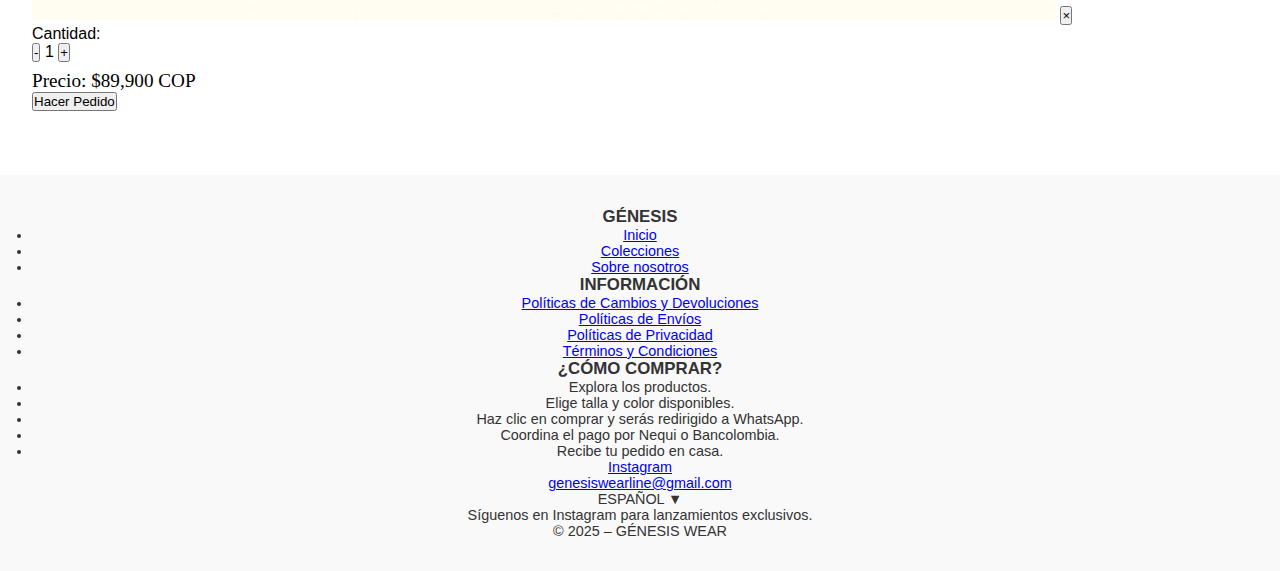
<file: camiseta-crema.html>
<!DOCTYPE html>
<html lang="es">
<head>
  <meta charset="UTF-8">
  <meta name="viewport" content="width=device-width, initial-scale=1.0">
  <title>Camiseta Crema</title>
  <link rel="stylesheet" href="styles.css">
  <!-- Meta Pixel Code -->
  <script>
  !function(f,b,e,v,n,t,s)
  {if(f.fbq)return;n=f.fbq=function(){n.callMethod?
  n.callMethod.apply(n,arguments):n.queue.push(arguments)};
  if(!f._fbq)f._fbq=n;n.push=n;n.loaded=!0;n.version='2.0';
  n.queue=[];t=b.createElement(e);t.async=!0;
  t.src=v;s=b.getElementsByTagName(e)[0];
  s.parentNode.insertBefore(t,s)}(window, document,'script',
  'https://connect.facebook.net/en_US/fbevents.js');
  fbq('init', '1799466683947619');
  fbq('track', 'PageView');
  </script>
  <noscript><img height="1" width="1" style="display:none"
  src="https://www.facebook.com/tr?id=1799466683947619&ev=PageView&noscript=1"
  /></noscript>
  <!-- End Meta Pixel Code -->
</head>
<body id="top">
  <header class="main-header">
    <button class="menu-toggle" onclick="toggleMenu()">☰</button>
    <a href="index.html" class="title center-title">GÉNESIS</a>
  </header>

  <nav id="navMenu" class="nav-menu">
    <div class="nav-menu-content">
      <button class="nav-menu-close">‹</button>
      <a href="index.html" onclick="toggleMenu()">Inicio</a>
      <a href="#" class="submenu-link">Colecciones</a>
      <a href="brand.html" onclick="toggleMenu()">Brand</a>
    </div>
  </nav>

  <div class="submenu">
    <button class="nav-menu-close">‹</button>
    <a href="productos.html" onclick="toggleMenu()">El Origen de Todo</a>
    <a href="productos2.html" onclick="toggleMenu()">Creation and angels</a>
  </div>

  <section class="product-detail">
    <div class="slider">
      <button class="arrow left" onclick="changeSlide(-1)">&#8249;</button>
      <img src="img/frente-crema.jpg" alt="Camiseta Crema Frente" class="active">
      <img src="img/espalda-crema.jpg" alt="Camiseta Crema Espalda">
      <button class="arrow right" onclick="changeSlide(1)">&#8250;</button>
    </div>
    <div class="product-options">
      <h1 style="font-family: 'Old Standard TT', serif; font-size: 2rem; font-weight: bold; color: var(--gold); margin-bottom: 1rem;">
        Camiseta oversized, El Origen De Todo, Crema, Genesis
      </h1>
      <label for="size">Talla:</label>
      <div class="size-selector">
        <div class="size-option" data-key="crema-S">S</div>
        <div class="size-option" data-key="crema-M">M</div>
        <div class="size-option" data-key="crema-L">L</div>
      </div>
      <p id="size-guide" onclick="openSizeGuide()">Guía de Tallas</p>
      <div id="sizeGuideModal" class="modal" onclick="closeSizeGuide()">
        <div class="modal-content" onclick="event.stopPropagation()">
          <img src="img/guia-tallas.jpg" alt="Guía de Tallas">
          <button class="modal-close" onclick="closeSizeGuide()">×</button>
        </div>
      </div>

      <label for="quantity">Cantidad:</label>
      <div class="quantity-selector">
        <button onclick="changeQuantity(-1)">-</button>
        <span id="quantity">1</span>
        <button onclick="changeQuantity(1)">+</button>
      </div>
      <p style="font-family: 'Old Standard TT', serif; font-size: 1.2rem; color: var(--black); margin-top: 0.5rem;">Precio: $89,900 COP</p>
      <button onclick="makeOrder()">Hacer Pedido</button>
    </div>
  </section>

  <footer class="footer">
    <div class="footer-container">
      <div class="footer-column">
        <h3 class="footer-title">GÉNESIS</h3>
        <ul class="footer-links">
          <li><a href="index.html">Inicio</a></li>
          <li><a href="productos2.html">Colecciones</a></li>
          <li><a href="brand.html">Sobre nosotros</a></li>
        </ul>
      </div>
      <div class="footer-column">
        <h3 class="footer-title">INFORMACIÓN</h3>
        <ul class="footer-links">
          <li><a href="#">Políticas de Cambios y Devoluciones</a></li>
          <li><a href="#">Políticas de Envíos</a></li>
          <li><a href="#">Políticas de Privacidad</a></li>
          <li><a href="#">Términos y Condiciones</a></li>
        </ul>
      </div>
      <div class="footer-column">
        <h3 class="footer-title">¿CÓMO COMPRAR?</h3>
        <ul class="footer-list">
          <li>Explora los productos.</li>
          <li>Elige talla y color disponibles.</li>
          <li>Haz clic en comprar y serás redirigido a WhatsApp.</li>
          <li>Coordina el pago por Nequi o Bancolombia.</li>
          <li>Recibe tu pedido en casa.</li>
        </ul>
      </div>
    </div>
    <div class="footer-bottom">
      <div class="footer-social">
        <a href="https://instagram.com/genesis.1.00" target="_blank" class="social-icon">Instagram</a>
        <div class="separator"></div>
        <a href="mailto:genesiswearline@gmail.com" class="social-icon">genesiswearline@gmail.com</a>
      </div>
      <div class="footer-language">ESPAÑOL ▼</div>
      <p class="footer-note">Síguenos en Instagram para lanzamientos exclusivos.</p>
      <p class="footer-copyright">© 2025 – GÉNESIS WEAR</p>
    </div>
  </footer>

  <script>
    let selectedSize = null;
    let quantity = 1;
    let currentSlide = 0;
    let stock = {}; // Stock data will be dynamically fetched

    async function fetchStock() {
      const inventoryUrl = "https://docs.google.com/spreadsheets/d/e/2PACX-1vQ1GmPqpqeJwtefR3tM2hndAI5meeDVRjDljqanIFwGno_VogkYgi-6x1dAVErf_i7QjRP0IfB9c_fF/pub?gid=0&single=true&output=csv";
      try {
        const response = await fetch(inventoryUrl, { cache: "no-store" });
        const csvData = await response.text();
        const rows = csvData.split("\n").slice(1).filter(row => row.trim() !== ""); // Skip header and filter empty rows
        stock = rows.reduce((acc, row) => {
          const [color, size, quantity] = row.split(",");
          const key = `${color.toLowerCase()}-${size.toUpperCase()}`;
          acc[key] = parseInt(quantity, 10);
          return acc;
        }, {});
      } catch (error) {
        console.error("Error fetching stock data:", error);
      }
    }

    function selectSize(size) {
      selectedSize = size;
      document.querySelectorAll('.size-option').forEach(option => option.classList.remove('selected'));
      document.querySelectorAll('.size-option').forEach(option => {
        if (option.textContent === size) option.classList.add('selected');
      });
      quantity = 1; // Reset quantity when size changes
      document.getElementById('quantity').textContent = quantity;
    }

    document.querySelectorAll('.size-option').forEach(option => {
      option.addEventListener('click', () => {
        if (!option.classList.contains('unavailable')) {
          selectSize(option.dataset.key.split('-')[1]); // Use the size from the data-key attribute
        }
      });
    });

    function openSizeGuide() {
      document.getElementById('sizeGuideModal').classList.add('show');
    }

    function closeSizeGuide() {
      document.getElementById('sizeGuideModal').classList.remove('show');
    }

    function changeQuantity(change) {
      if (!selectedSize) {
        alert('Por favor selecciona una talla.');
        return;
      }
      const maxQuantity = stock[`crema-${selectedSize}`] || 0; // Get stock for the selected size
      quantity = Math.max(1, Math.min(maxQuantity, quantity + change));
      document.getElementById('quantity').textContent = quantity;
    }

    function makeOrder() {
      if (!selectedSize) {
        alert('Por favor selecciona una talla.');
        return;
      }
      const message = `Hola Genesis, deseo ordenar la camisa "El Origen de Todo", color crema, talla ${selectedSize}, cantidad ${quantity}.`;
      window.open(`https://wa.me/573176650424?text=${encodeURIComponent(message)}`);
    }

    function changeSlide(direction) {
      const slides = document.querySelectorAll('.slider img');
      slides[currentSlide].classList.remove('active');
      currentSlide = (currentSlide + direction + slides.length) % slides.length;
      slides[currentSlide].classList.add('active');
    }

    // Fetch stock data on page load
    fetchStock();
  </script>
  <script src="menu.js"></script>
</body>
</html>
</file>
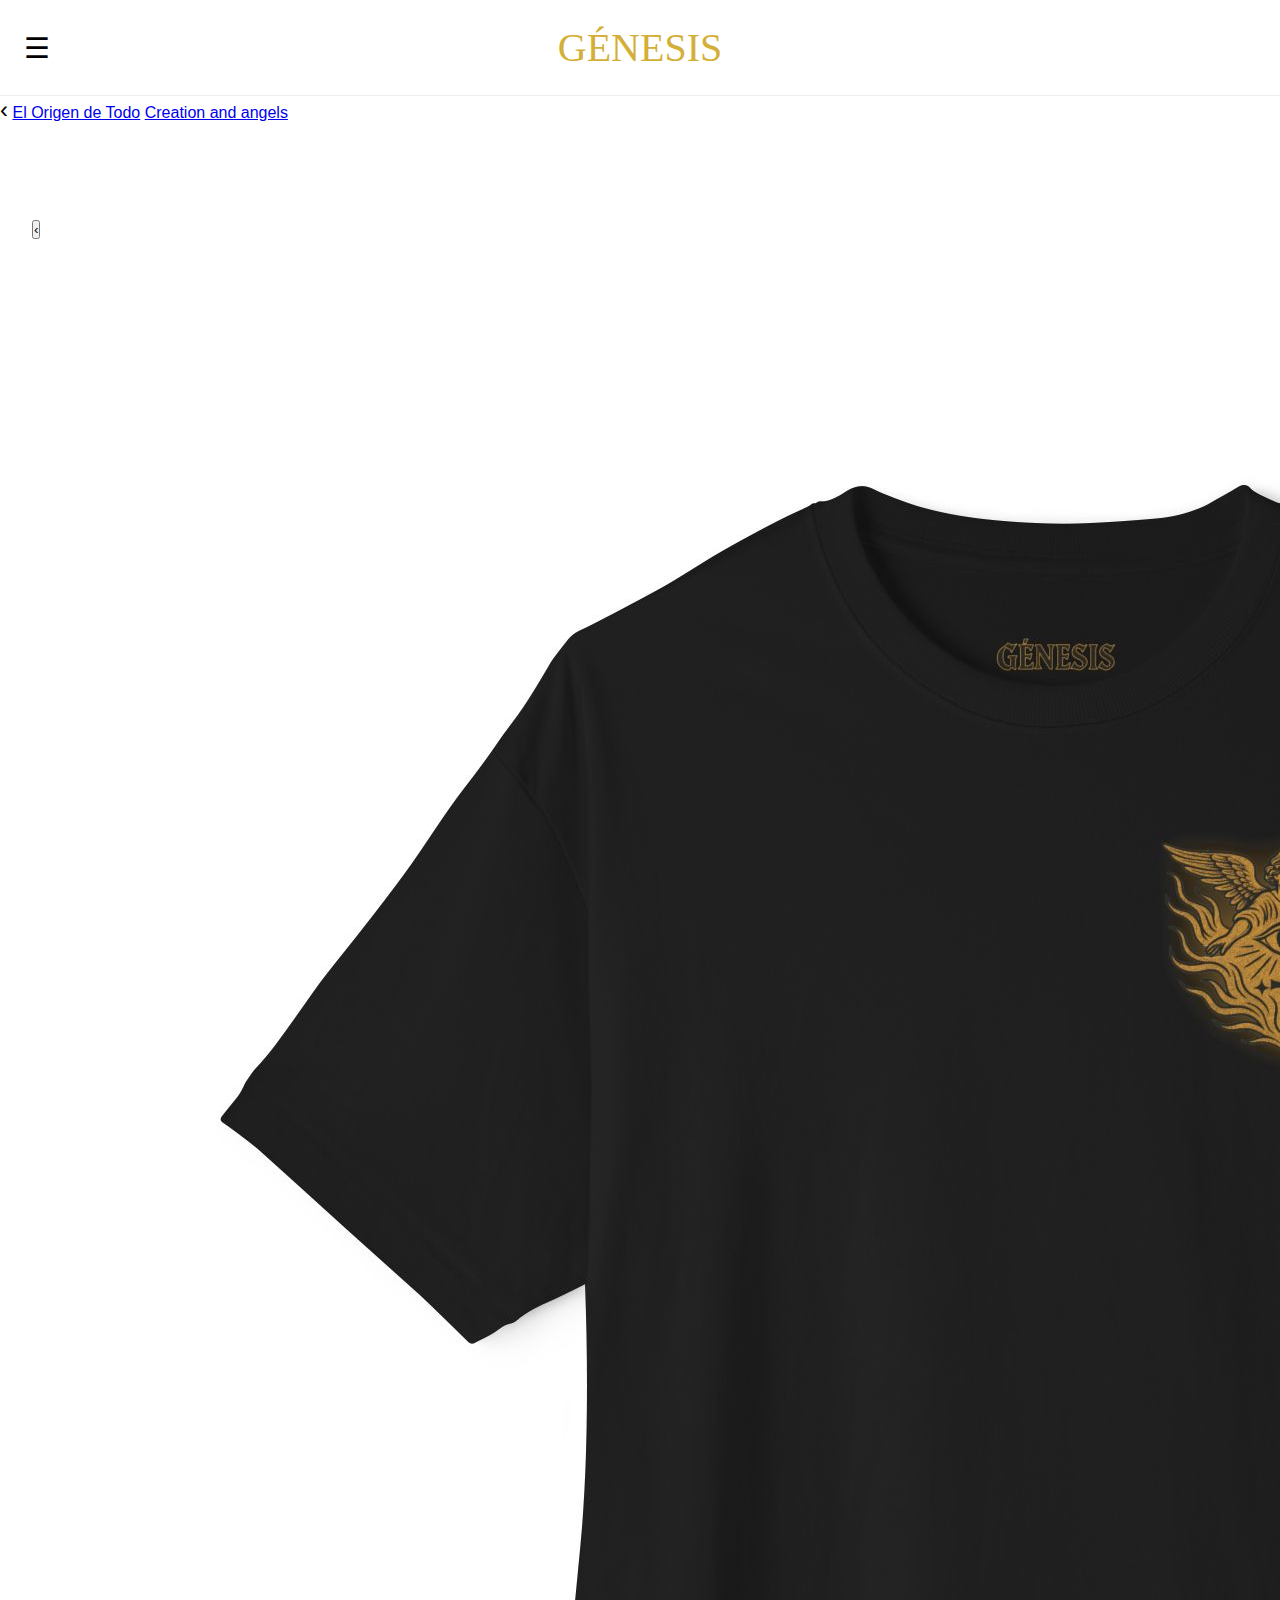
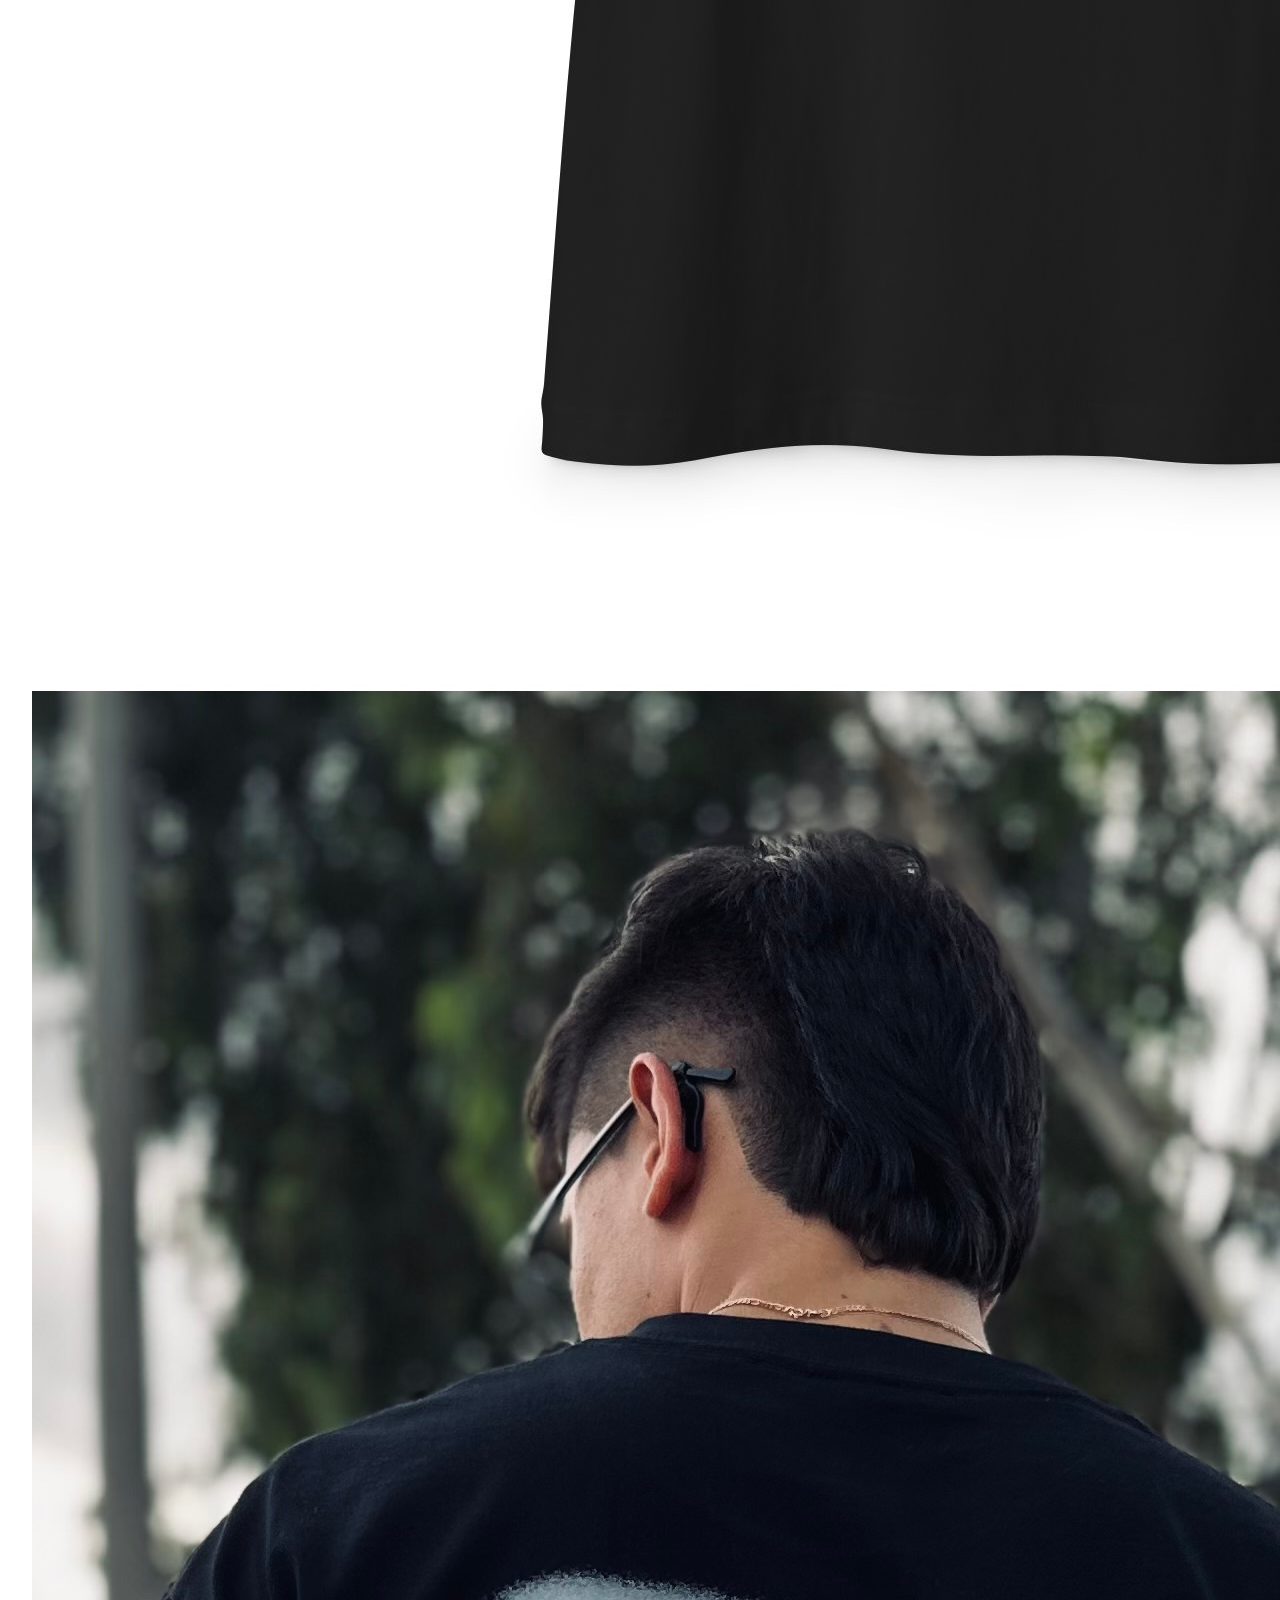
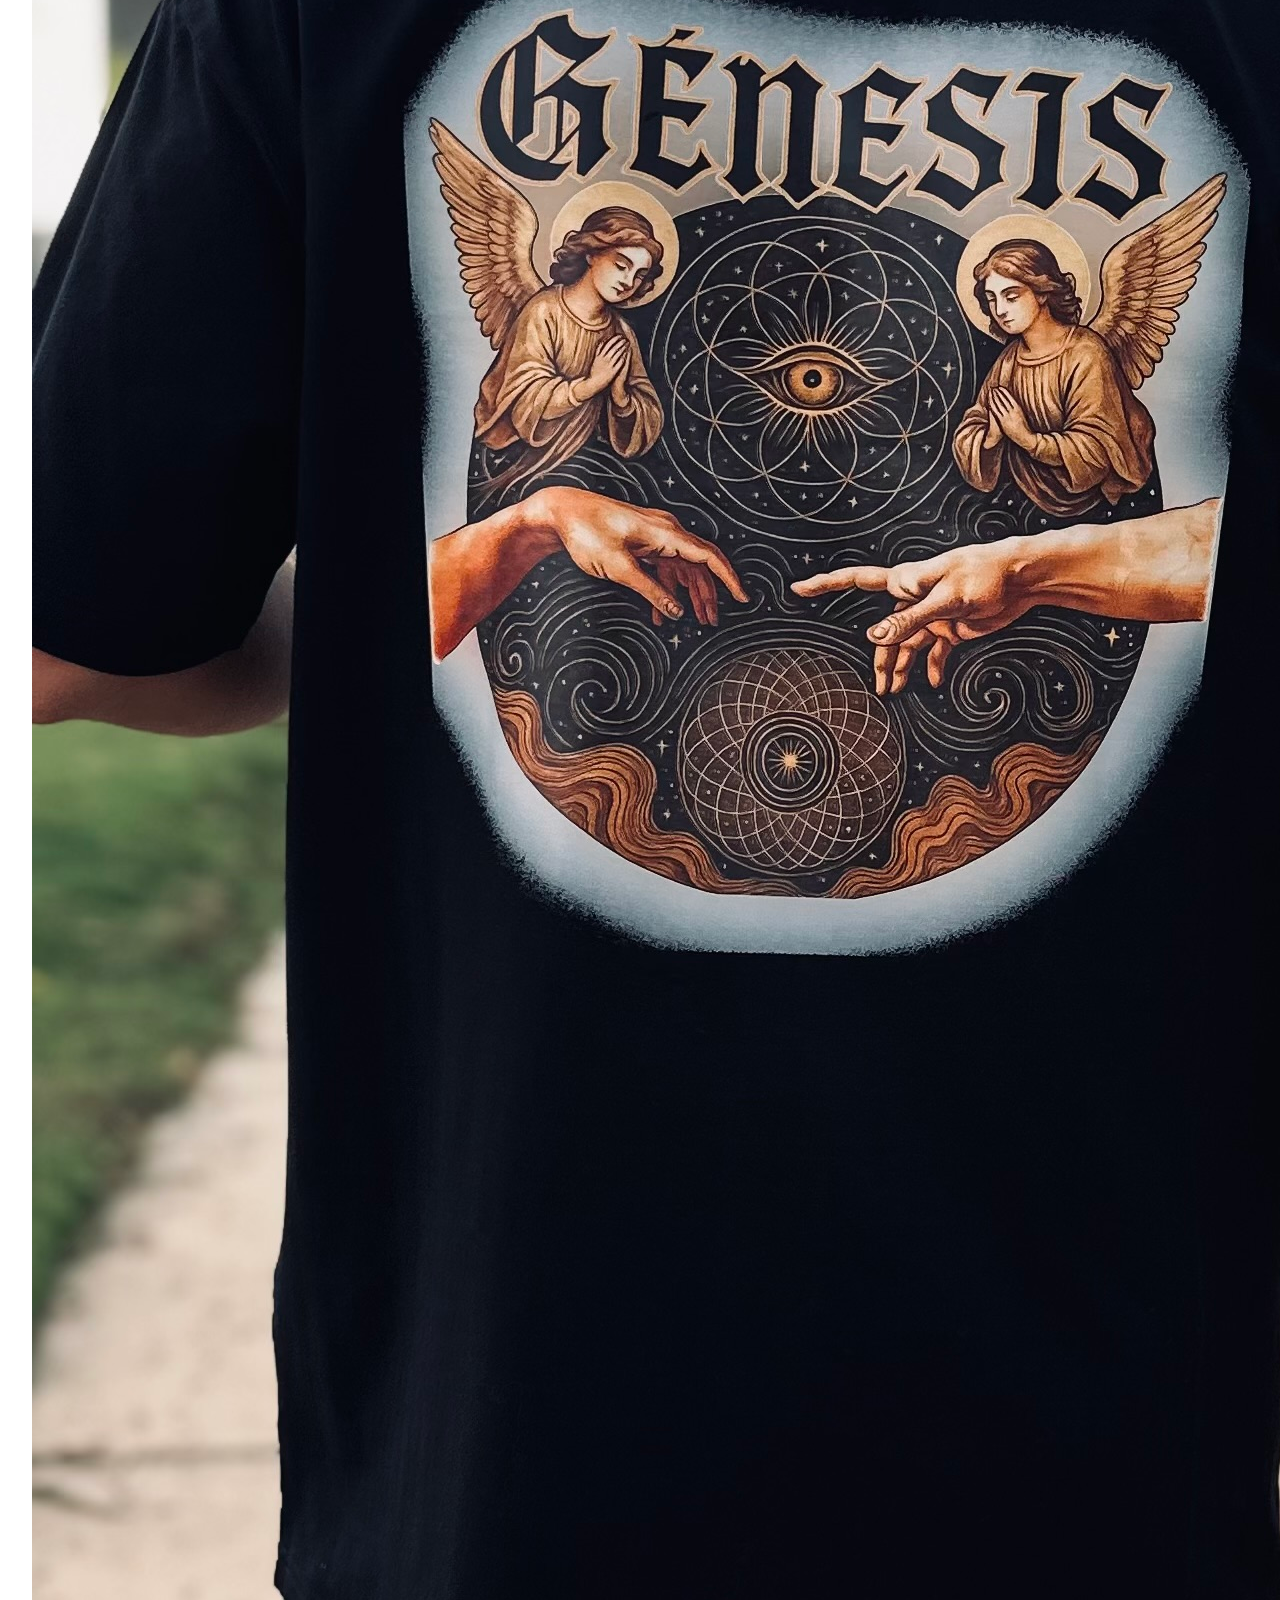
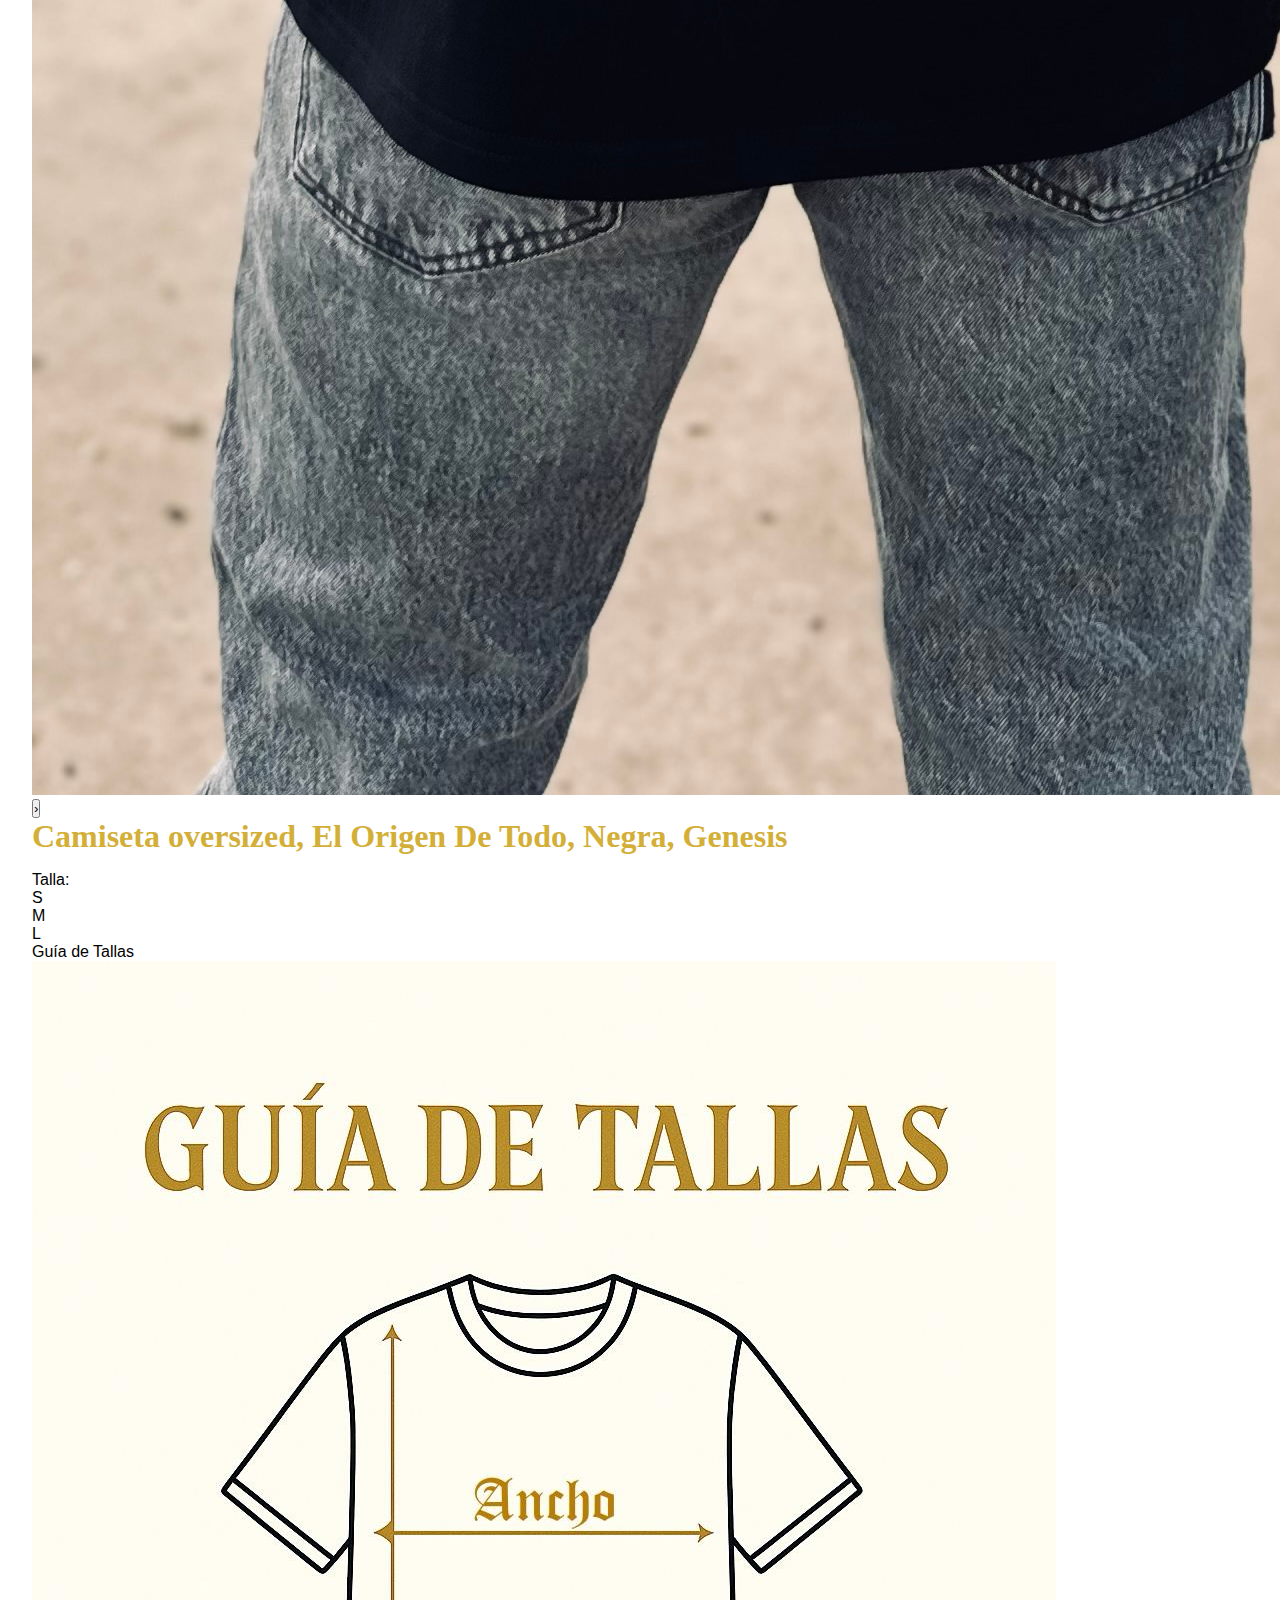
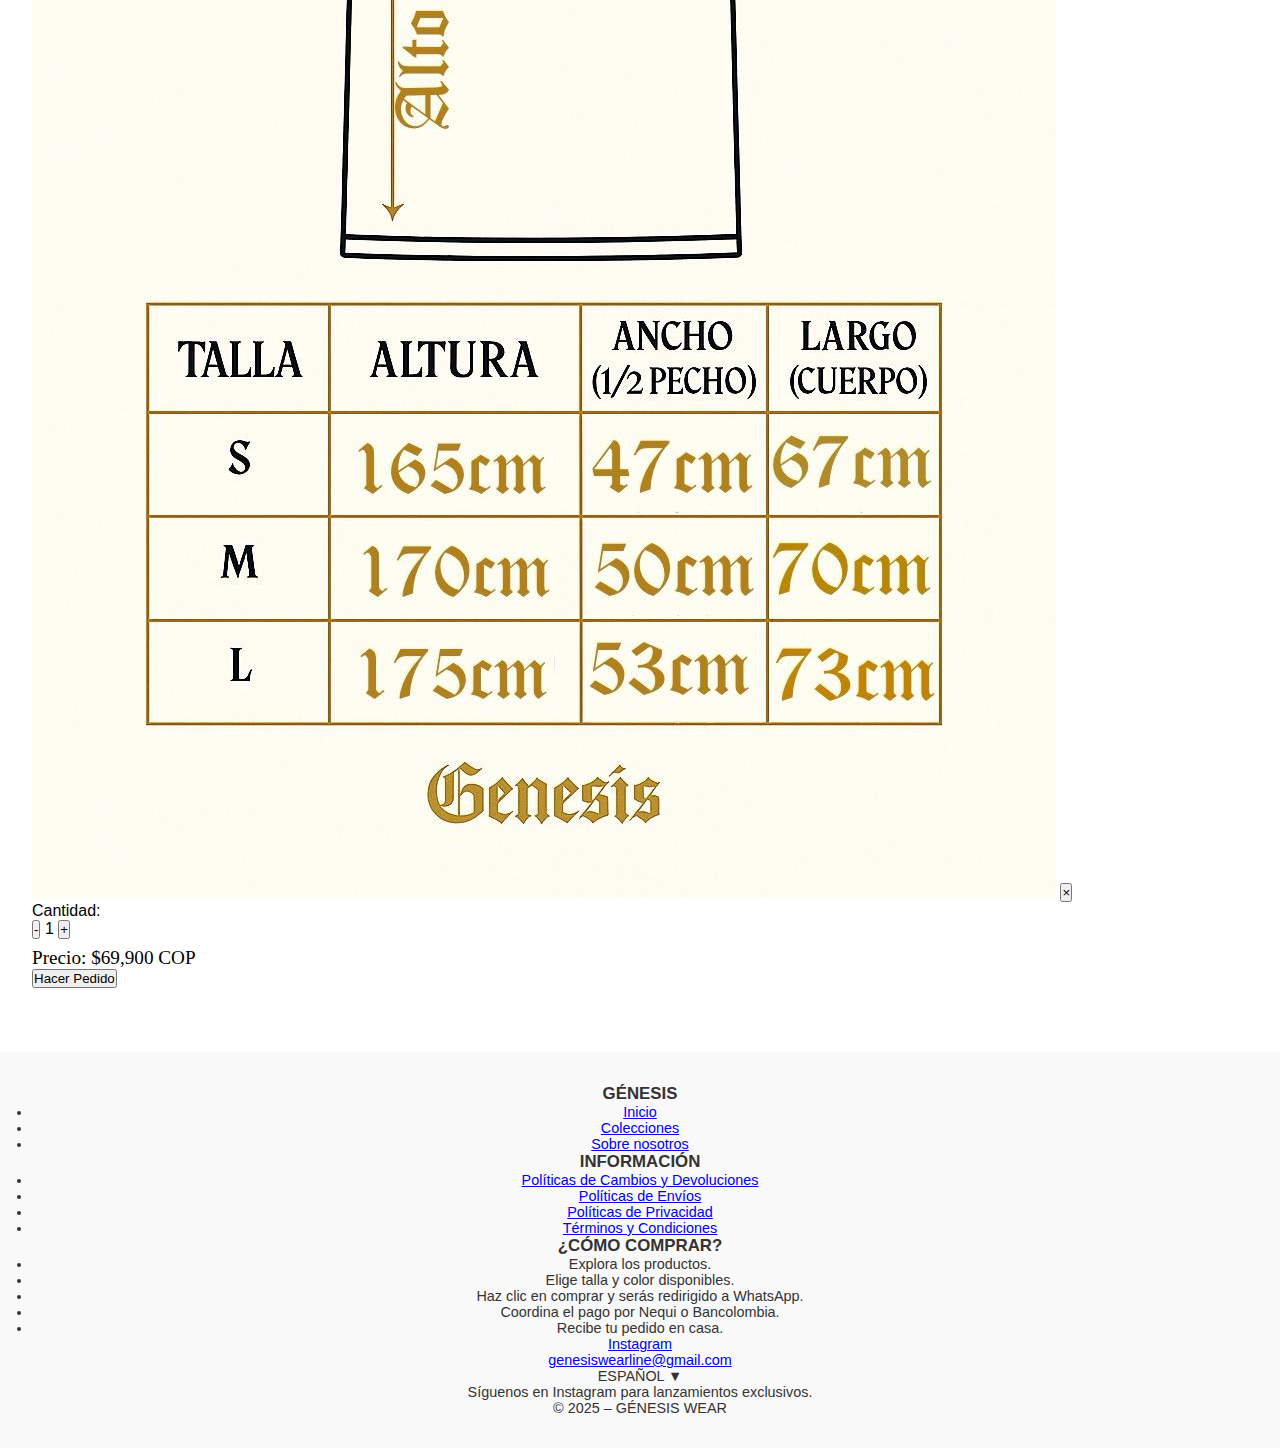
<file: camiseta-negra.html>
<!DOCTYPE html>
<html lang="es">
<head>
  <meta charset="UTF-8">
  <meta name="viewport" content="width=device-width, initial-scale=1.0">
  <title>Camiseta Negra</title>
  <link rel="stylesheet" href="styles.css">
  <!-- Meta Pixel Code -->
  <script>
  !function(f,b,e,v,n,t,s)
  {if(f.fbq)return;n=f.fbq=function(){n.callMethod?
  n.callMethod.apply(n,arguments):n.queue.push(arguments)};
  if(!f._fbq)f._fbq=n;n.push=n;n.loaded=!0;n.version='2.0';
  n.queue=[];t=b.createElement(e);t.async=!0;
  t.src=v;s=b.getElementsByTagName(e)[0];
  s.parentNode.insertBefore(t,s)}(window, document,'script',
  'https://connect.facebook.net/en_US/fbevents.js');
  fbq('init', '1799466683947619');
  fbq('track', 'PageView');
  </script>
  <noscript><img height="1" width="1" style="display:none"
  src="https://www.facebook.com/tr?id=1799466683947619&ev=PageView&noscript=1"
  /></noscript>
  <!-- End Meta Pixel Code -->
</head>
<body id="top">
  <header class="main-header">
    <button class="menu-toggle" onclick="toggleMenu()">☰</button>
    <a href="index.html" class="title center-title">GÉNESIS</a>
  </header>

  <nav id="navMenu" class="nav-menu">
    <div class="nav-menu-content">
      <button class="nav-menu-close">‹</button>
      <a href="index.html" onclick="toggleMenu()">Inicio</a>
      <a href="#" class="submenu-link">Colecciones</a>
      <a href="brand.html" onclick="toggleMenu()">Brand</a>
    </div>
  </nav>

  <div class="submenu">
    <button class="nav-menu-close">‹</button>
    <a href="productos.html" onclick="toggleMenu()">El Origen de Todo</a>
    <a href="productos2.html" onclick="toggleMenu()">Creation and angels</a>
  </div>

  <section class="product-detail">
    <div class="slider">
      <button class="arrow left" onclick="changeSlide(-1)">&#8249;</button>
      <img src="img/frente-negra.jpg" alt="Camiseta Negra Frente" class="active">
      <img src="img/espalda-negra.jpg" alt="Camiseta Negra Espalda">
      <button class="arrow right" onclick="changeSlide(1)">&#8250;</button>
    </div>
    <div class="product-options">
      <h1 style="font-family: 'Old Standard TT', serif; font-size: 2rem; font-weight: bold; color: var(--gold); margin-bottom: 1rem;">
        Camiseta oversized, El Origen De Todo, Negra, Genesis
      </h1>
      <label for="size">Talla:</label>
      <div class="size-selector">
        <div class="size-option" data-key="negro-S">S</div>
        <div class="size-option" data-key="negro-M">M</div>
        <div class="size-option" data-key="negro-L">L</div>
      </div>
      <p id="size-guide" onclick="openSizeGuide()">Guía de Tallas</p>
      <div id="sizeGuideModal" class="modal" onclick="closeSizeGuide()">
        <div class="modal-content" onclick="event.stopPropagation()">
          <img src="img/guia-tallas.jpg" alt="Guía de Tallas">
          <button class="modal-close" onclick="closeSizeGuide()">×</button>
        </div>
      </div>

      <label for="quantity">Cantidad:</label>
      <div class="quantity-selector">
        <button onclick="changeQuantity(-1)">-</button>
        <span id="quantity">1</span>
        <button onclick="changeQuantity(1)">+</button>
      </div>
      <p style="font-family: 'Old Standard TT', serif; font-size: 1.2rem; color: var(--black); margin-top: 0.5rem;">Precio: $69,900 COP</p>
      <button onclick="makeOrder()">Hacer Pedido</button>
    </div>
  </section>

  <footer class="footer">
    <div class="footer-container">
      <div class="footer-column">
        <h3 class="footer-title">GÉNESIS</h3>
        <ul class="footer-links">
          <li><a href="index.html">Inicio</a></li>
          <li><a href="productos2.html">Colecciones</a></li>
          <li><a href="brand.html">Sobre nosotros</a></li>
        </ul>
      </div>
      <div class="footer-column">
        <h3 class="footer-title">INFORMACIÓN</h3>
        <ul class="footer-links">
          <li><a href="#">Políticas de Cambios y Devoluciones</a></li>
          <li><a href="#">Políticas de Envíos</a></li>
          <li><a href="#">Políticas de Privacidad</a></li>
          <li><a href="#">Términos y Condiciones</a></li>
        </ul>
      </div>
      <div class="footer-column">
        <h3 class="footer-title">¿CÓMO COMPRAR?</h3>
        <ul class="footer-list">
          <li>Explora los productos.</li>
          <li>Elige talla y color disponibles.</li>
          <li>Haz clic en comprar y serás redirigido a WhatsApp.</li>
          <li>Coordina el pago por Nequi o Bancolombia.</li>
          <li>Recibe tu pedido en casa.</li>
        </ul>
      </div>
    </div>
    <div class="footer-bottom">
      <div class="footer-social">
        <a href="https://instagram.com/genesis.1.00" target="_blank" class="social-icon">Instagram</a>
        <div class="separator"></div>
        <a href="mailto:genesiswearline@gmail.com" class="social-icon">genesiswearline@gmail.com</a>
      </div>
      <div class="footer-language">ESPAÑOL ▼</div>
      <p class="footer-note">Síguenos en Instagram para lanzamientos exclusivos.</p>
      <p class="footer-copyright">© 2025 – GÉNESIS WEAR</p>
    </div>
  </footer>

  <script>
    let selectedSize = null;
    let quantity = 1;
    let currentSlide = 0;
    let stock = {}; // Stock data will be dynamically fetched

    async function fetchStock() {
      const inventoryUrl = "https://docs.google.com/spreadsheets/d/e/2PACX-1vQ1GmPqpqeJwtefR3tM2hndAI5meeDVRjDljqanIFwGno_VogkYgi-6x1dAVErf_i7QjRP0IfB9c_fF/pub?gid=0&single=true&output=csv";
      try {
        const response = await fetch(inventoryUrl, { cache: "no-store" });
        const csvData = await response.text();
        const rows = csvData.split("\n").slice(1).filter(row => row.trim() !== ""); // Skip header and filter empty rows
        stock = rows.reduce((acc, row) => {
          const [color, size, quantity] = row.split(",");
          const key = `${color.toLowerCase()}-${size.toUpperCase()}`;
          acc[key] = parseInt(quantity, 10);
          return acc;
        }, {});
      } catch (error) {
        console.error("Error fetching stock data:", error);
      }
    }

    function selectSize(size) {
      selectedSize = size;
      document.querySelectorAll('.size-option').forEach(option => option.classList.remove('selected'));
      document.querySelectorAll('.size-option').forEach(option => {
        if (option.textContent === size) option.classList.add('selected');
      });
      quantity = 1; // Reset quantity when size changes
      document.getElementById('quantity').textContent = quantity;
    }

    document.querySelectorAll('.size-option').forEach(option => {
      option.addEventListener('click', () => {
        if (!option.classList.contains('unavailable')) {
          selectSize(option.dataset.key.split('-')[1]); // Use the size from the data-key attribute
        }
      });
    });

    function openSizeGuide() {
      document.getElementById('sizeGuideModal').classList.add('show');
    }

    function closeSizeGuide() {
      document.getElementById('sizeGuideModal').classList.remove('show');
    }

    function changeQuantity(change) {
      if (!selectedSize) {
        alert('Por favor selecciona una talla.');
        return;
      }
      const maxQuantity = stock[`negro-${selectedSize}`] || 0; // Get stock for the selected size
      quantity = Math.max(1, Math.min(maxQuantity, quantity + change));
      document.getElementById('quantity').textContent = quantity;
    }

    function makeOrder() {
      if (!selectedSize) {
        alert('Por favor selecciona una talla.');
        return;
      }
      const message = `Hola Genesis, deseo ordenar la camisa "El Origen de Todo", color negra, talla ${selectedSize}, cantidad ${quantity}.`;
      window.open(`https://wa.me/573176650424?text=${encodeURIComponent(message)}`);
    }

    function changeSlide(direction) {
      const slides = document.querySelectorAll('.slider img');
      slides[currentSlide].classList.remove('active');
      currentSlide = (currentSlide + direction + slides.length) % slides.length;
      slides[currentSlide].classList.add('active');
    }

    // Fetch stock data on page load
    fetchStock();
  </script>
  <script src="menu.js"></script>
</body>
</html>
</file>
<file: styles.css>
:root {
  --gold: #d4af37;
  --black: #000000;
  --gray: #333333;
  --white: #ffffff;
}

html {
  scroll-behavior: smooth;
}

* {
  margin: 0;
  padding: 0;
  box-sizing: border-box;
}

body {
  background-color: var(--white);
  font-family: 'Inter', sans-serif;
  color: var(--black);
  overflow-x: hidden;
}

header {
  display: flex;
  justify-content: space-between;
  align-items: center;
  padding: 1.5rem 2rem;
  background-color: var(--white);
  position: sticky;
  top: 0;
  z-index: 1000;
  border-bottom: 1px solid #eee;
}

.main-header {
  display: flex;
  justify-content: center;
  align-items: center;
  position: sticky;
  top: 0;
  padding: 1.5rem 2rem;
  background-color: var(--white);
  border-bottom: 1px solid #eee;
  z-index: 1000;
}

.menu-toggle {
  font-size: 1.8rem;
  cursor: pointer;
  border: none;
  background: none;
  color: var(--black);
  position: absolute;
  left: 1.5rem;
}

.title {
  font-family: 'Old Standard TT', serif;
  font-size: 2.5rem;
  color: var(--gold);
  text-decoration: none;
}

.center-title {
  font-family: 'Old Standard TT', serif;
  font-size: 2.5rem;
  color: var(--gold);
  text-decoration: none;
}

a, button, img {
  transition: all 0.3s ease;
}

.nav-menu {
  position: fixed;
  top: 0;
  left: 0;
  width: 80vw;
  height: 100vh;
  background-color: rgba(255, 255, 255, 0.95);
  backdrop-filter: blur(4px);
  z-index: 999;
  transition: transform 0.3s ease-in-out, opacity 0.3s ease-in-out;
  transform: translateX(-100%);
}

.nav-menu.show {
  transform: translateX(0);
}

.nav-menu-content {
  padding: 2rem;
  display: flex;
  flex-direction: column;
  gap: 1.5rem;
}

.nav-menu-content a {
  font-weight: bold;
  text-decoration: none;
  color: var(--black);
  font-size: 1.2rem;
  padding: 0.5rem 0;
  border-bottom: 1px solid #eee;
}

.nav-menu-close {
  align-self: flex-end;
  font-size: 1.5rem;
  cursor: pointer;
  background: none;
  border: none;
  margin-bottom: 2rem;
}

.hero {
  background: url('img/fondo-logo.png') no-repeat center center/cover;
  height: 100vh;
  display: flex;
  align-items: center;
  justify-content: center;
  border: 1.5px solid #e0e0e0;
}

.hero h1 {
  font-family: 'UnifrakturCook', cursive;
  font-size: 5rem;
  color: var(--gold);
  text-shadow: 1px 1px 4px #00000066;
}

.section {
  padding: 4rem 2rem;
  max-width: 1000px;
  margin: 0 auto;
}

section {
  padding: 4rem 2rem;
}

.about h2, .contact h2 {
  font-family: 'Old Standard TT', serif;
  font-size: 2.2rem;
  color: var(--gold);
  margin-bottom: 1rem;
}

.about p, .contact p {
  font-size: 1.5rem;
  line-height: 1.6;
}

footer {
  background: #f9f9f9;
  padding: 2rem;
  text-align: center;
  font-size: 0.9rem;
  color: var(--gray);
}

@media (max-width: 768px) {
  .hero h1 {
    font-size: 3rem;
  }

  .title {
    font-size: 2rem;
  }

  .nav-menu-content {
    gap: 2rem;
  }

  .about, .contact {
    padding: 4rem 1rem;
  }

  .about p, .contact p {
    font-size: 16px;
  }

  .product-grid {
    grid-template-columns: 1fr;
  }
}

.hidden {
  display: none;
}

#menu {
  position: absolute;
  top: 60px;
  left: 0;
  background: white;
  padding: 1rem;
  box-shadow: 0 2px 8px rgba(0, 0, 0, 0.1);
}

.catalog {
  padding: 2rem;
  gap: 2.5rem;
}

.product-grid {
  display: grid;
  grid-template-columns: repeat(auto-fit, minmax(250px, 1fr));
  gap: 3rem;
  justify-items: center;
}

.product-card {
  border: 1px solid #ddd;
  border-radius: 8px;
  padding: 2rem;
  text-align: center;
  max-width: 250px;
}

.product-card img {
  max-width: 100%;
  border-radius: 4px;
  transition: transform 0.3s ease;
}

.product-card:hover img {
  transform: scale(1.05);
}

.product-card:hover {
  transform: translateY(-4px);
  opacity: 0.95;
}

.color-indicator {
  width: 20px;
  height: 20px;
  border-radius: 50%;
  margin: 0.5rem auto 0;
}

/* Add new rules */
.hero-container {
  display: flex;
  justify-content: center;
  align-items: center;
  height: 100vh;
  background-color: var(--white); /* fondo normal del sitio */
}

.hero-image {
  opacity: 0;
  max-width: 85%; /* marco de aire a los lados */
  margin: 0 auto;
  animation: imageFade 1.6s ease-in-out forwards; /* entrada suave */
  border-radius: 4px;
}

/* Nueva animación */
@keyframes imageFade {
  from {
    opacity: 0;
    transform: scale(0.97);
  }
  to {
    opacity: 1;
    transform: scale(1);
  }
}

/* Optional button styles */
.hero-content {
  display: flex;
  flex-direction: column;
  align-items: center;
}

.hero-button {
  margin-top: 2rem;
  font-family: 'Inter', sans-serif;
  font-size: 1rem;
  padding: 0.75rem 2rem;
  border: none;
  background-color: #C7A44F; /* dorado elegante */
  color: #fff;
  text-decoration: none;
  border-radius: 4px;
  transition: background-color 0.3s ease;
  letter-spacing: 0.05em;
}

.hero-button:hover {
  background-color: #b08d3e;
  color: #fff;
}

.hero-section {
  padding: 4rem 0;
  max-width: 80%;
  margin: 0 auto;
  text-align: center;
  animation: fadeIn 1.5s ease-in-out;
}

.hero-image {
  max-width: 100%;
  height: auto;
  margin: 0 auto;
  display: block;
  padding: 2rem 0;
}

.header {
  position: fixed;
  top: 0;
  width: 100%;
  background-color: white;
  transition: top 0.3s ease-in-out, background-color 0.3s ease-in-out;
  z-index: 1000;
}

.header.hide {
  top: -100px;
}
</file>
